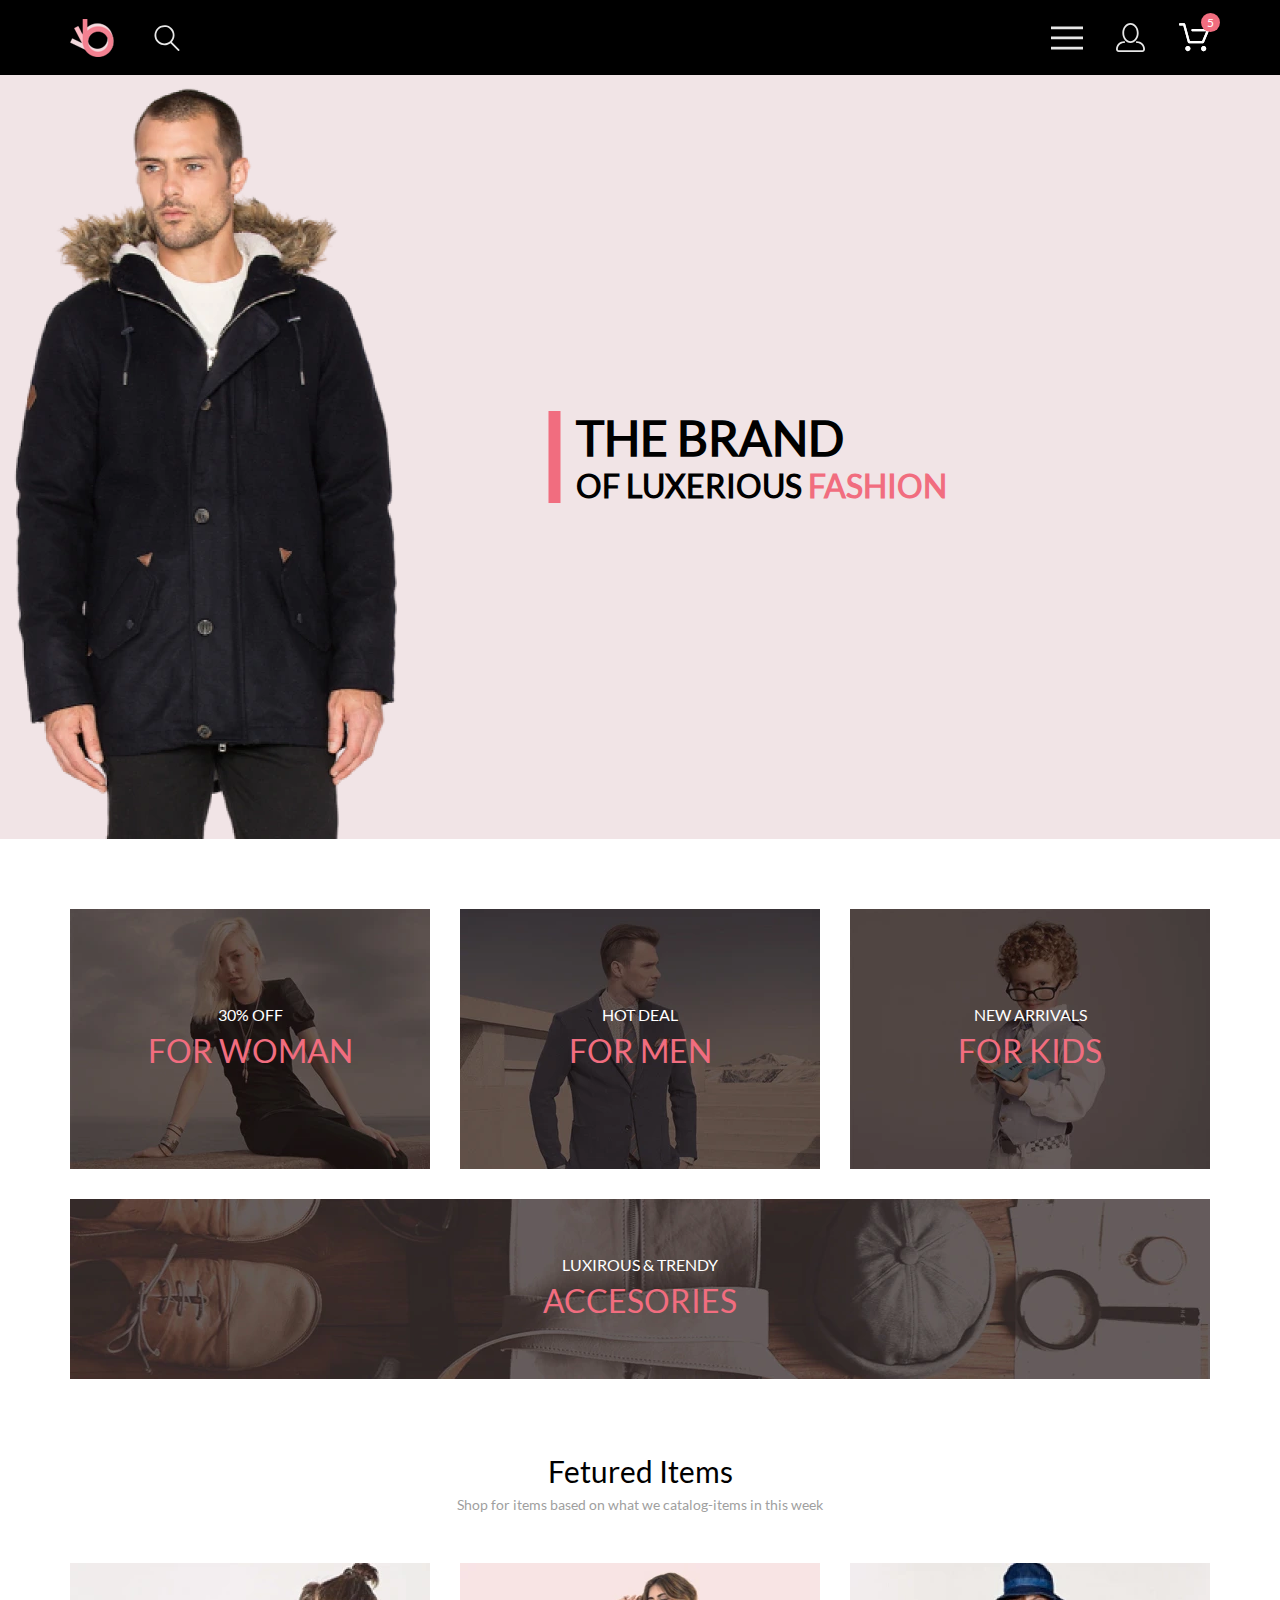
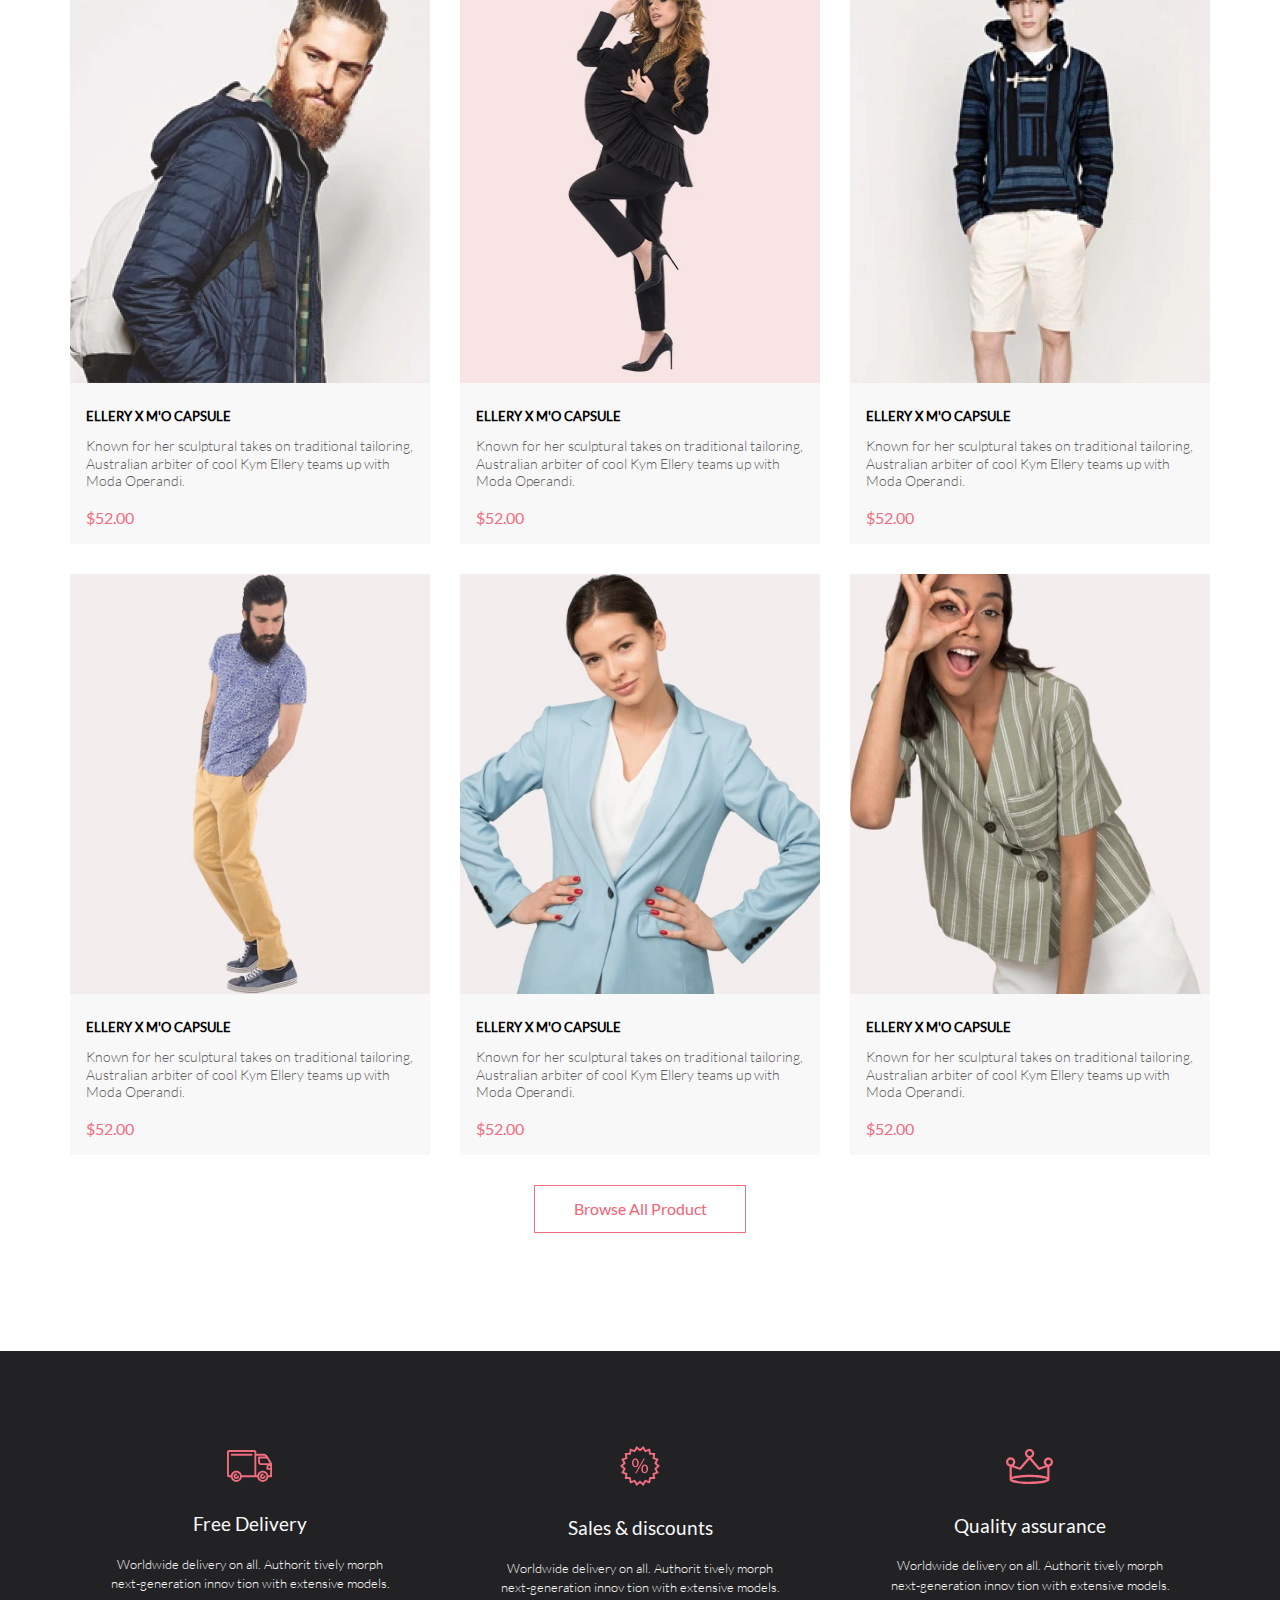
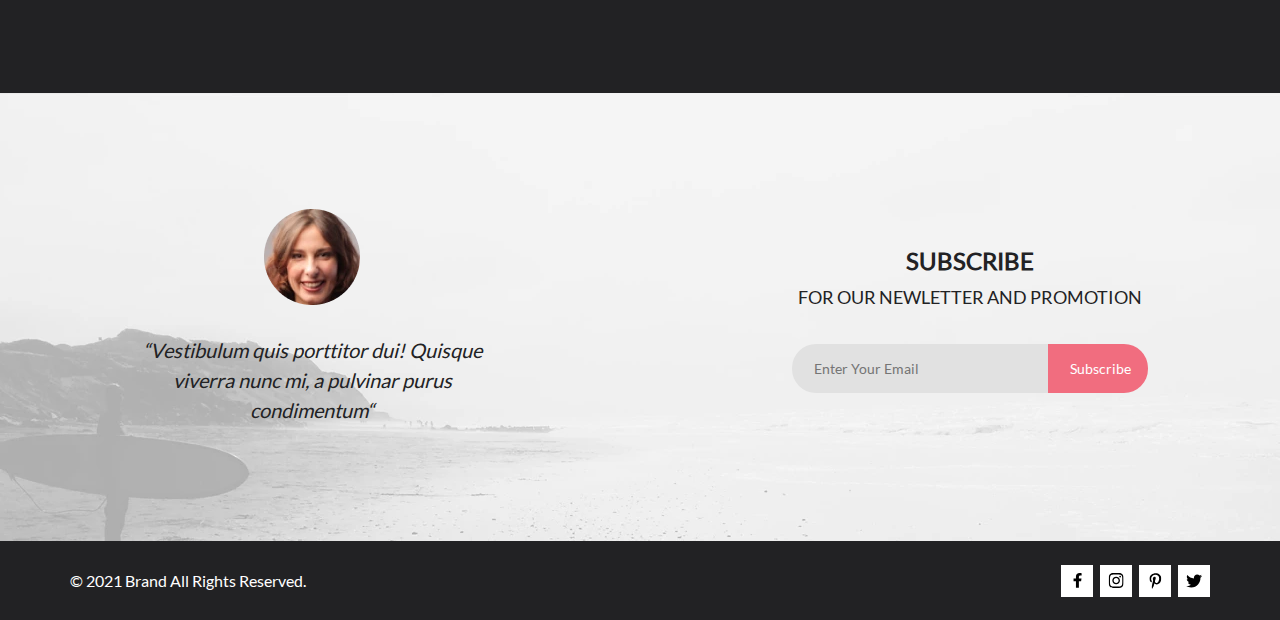
<file: index.html>
<!DOCTYPE html>
<html lang="en">

<head>
  <meta charset="UTF-8">
  <meta name="viewport" content="width=device-width, initial-scale=1.0">
  <title>Document</title>
  <link rel="stylesheet" href="./styles/styles.css">
</head>

<body>
  <header class="header">
    <div class="header__inner container container--header">
      <ul class="header__menu-list header__menu-list--gap40">
        <li class='header__menu-item'>
          <a href="/">
            <img src="./images/icons/logo.svg" alt="" />
          </a>
        </li>
        <li class='header__menu-item'>
          <img width="26" height="26" src="./images/icons/Search.svg" alt="" />
        </li>
      </ul>
      <ul class="header__menu-list">
        <li class="header__menu-item header__menu-item--modal">
          <img width="32" height="32" class="list__image" src="./images/icons/Menu.svg" alt="" />
        </li>
        <li class="header__menu-item">
          <a href="catalog.html">
            <img width="29" height="29" class="list__image" src="./images/icons/Profile.svg" alt="" />
          </a>
        </li>
        <li class="header__menu-item header__menu-item--cart" data-counter="5">
          <a href="cart.html">
            <img width="32" height="29" class="list__image" src="./images/icons/cart.svg" alt="" />
          </a>
        </li>
      </ul>
      <div class="modal">
        <span class="modal__title">MENU</span>
        <div class="modal__close"></div>
        <ul class='modal__menu-list'>
          <li><a href="/" class='modal__menu-item modal__menu-item--title'>MAN</a></li>
          <li><a href="/" class='modal__menu-item'>Accessories</a></li>
          <li><a href="/" class='modal__menu-item'>Bags</a></li>
          <li><a href="/" class='modal__menu-item'>Denim</a></li>
          <li><a href="/" class='modal__menu-item'>T-Shirts</a></li>
        </ul>
        <ul class='modal__menu-list'>
          <li><a href="/" class='modal__menu-item modal__menu-item--title'>WOMAN</a></li>
          <li><a href="/" class='modal__menu-item'>Accessories</a></li>
          <li><a href="/" class='modal__menu-item'>Jackets & Coats</a></li>
          <li><a href="/" class='modal__menu-item'>Polos</a></li>
          <li><a href="/" class='modal__menu-item'>T-Shirts</a></li>
          <li><a href="/" class='modal__menu-item'>Shirts</a></li>
        </ul>
        <ul class='modal__menu-list'>
          <li><a href="/" class='modal__menu-item modal__menu-item--title'>KIDS</a></li>
          <li><a href="/" class='modal__menu-item'>Accessories</a></li>
          <li><a href="/" class='modal__menu-item'>Jackets & Coats</a></li>
          <li><a href="/" class='modal__menu-item'>Polos</a></li>
          <li><a href="/" class='modal__menu-item'>T-Shirts</a></li>
          <li><a href="/" class='modal__menu-item'>Shirts</a></li>
          <li><a href="/" class='modal__menu-item'>Bags</a></li>
        </ul>
      </div>
    </div>
  </header>
  <main>
    <div class="about-us">
      <div class="about-us__wrapper container">
        <img class="about-us__image" src="./images/about-us-desktop.webp" alt="" />
        <div class="about-us__title">
          <h1>
            <span class="text text--big">THE BRAND</span>
            <p class="text text--lg text--bold">OF LUXERIOUS <span class="text--pink">FASHION</span></p>
          </h1>
        </div>
      </div>
    </div>

    <section class="offers">
      <div class="offers__body container">
        <ul class="offers__cards">
          <div class="offers__cards-wrapper">
            <li class="offers__item offers__item--1">
              <h2 class="offers__title">30% OFF</h2>
              <p class="offers__description text text--pink">FOR WOMAN</p>
            </li>
            <li class="offers__item offers__item--2">
              <h2 class="offers__title">HOT DEAL</h2>
              <p class="offers__description text text--pink">FOR MEN</p>
            </li>
            <li class="offers__item offers__item--3">
              <h2 class="offers__title">NEW ARRIVALS</h2>
              <p class="offers__description text text--pink">FOR KIDS</p>
            </li>
          </div>
          <li class="offers__item offers__item--4 offers__item--full">
            <h2 class="offers__title">LUXIROUS & TRENDY</h2>
            <p class="offers__description text text--pink">ACCESORIES</p>
          </li>
        </ul>
      </div>
    </section>
    <section class="catalog-items">
      <div class="catalog-items__body container">
        <h2 class="catalog-items__title">Fetured Items</h2>
        <p class="catalog-items__description">
          Shop for items based on what we catalog-items in this week
        </p>
        <div class="catalog-items__cards">
          <article class="catalog-items__card">
            <div class="card__image-wrapper">
              <img class="card__image" src="./images/catalog-items-1.webp" alt="" />
              <button class="card__add">Add to Cart</button>
            </div>
            <div class="card__content">
              <h3 class="card__title">ELLERY X M'O CAPSULE</h3>
              <p class="card__description">
                Known for her sculptural takes on traditional tailoring,
                Australian arbiter of cool Kym Ellery teams up with Moda
                Operandi.
              </p>
              <p class="card__price text--pink">$52.00</p>
            </div>
          </article>
          <article class="catalog-items__card">
            <div class="card__image-wrapper">
              <img class="card__image" src="./images/catalog-items-2.webp" alt="" />
              <button class="card__add">Add to Cart</button>
            </div>
            <div class="card__content">
              <h3 class="card__title">ELLERY X M'O CAPSULE</h3>
              <p class="card__description">
                Known for her sculptural takes on traditional tailoring,
                Australian arbiter of cool Kym Ellery teams up with Moda
                Operandi.
              </p>
              <p class="card__price text--pink">$52.00</p>
            </div>
          </article>
          <article class="catalog-items__card">
            <div class="card__image-wrapper">
              <img class="card__image" src="./images/catalog-items-3.webp" alt="" />
              <button class="card__add">Add to Cart</button>
            </div>
            <div class="card__content">
              <h3 class="card__title">ELLERY X M'O CAPSULE</h3>
              <p class="card__description">
                Known for her sculptural takes on traditional tailoring,
                Australian arbiter of cool Kym Ellery teams up with Moda
                Operandi.
              </p>
              <p class="card__price text--pink">$52.00</p>
            </div>
          </article>
          <article class="catalog-items__card">
            <div class="card__image-wrapper">
              <img class="card__image" src="./images/catalog-items-4.webp" alt="" />
              <button class="card__add">Add to Cart</button>
            </div>
            <div class="card__content">
              <h3 class="card__title">ELLERY X M'O CAPSULE</h3>
              <p class="card__description">
                Known for her sculptural takes on traditional tailoring,
                Australian arbiter of cool Kym Ellery teams up with Moda
                Operandi.
              </p>
              <p class="card__price text--pink">$52.00</p>
            </div>
          </article>
          <article class="catalog-items__card">
            <div class="card__image-wrapper">
              <img class="card__image" src="./images/catalog-items-5.webp" alt="" />
              <button class="card__add">Add to Cart</button>
            </div>
            <div class="card__content">
              <h3 class="card__title">ELLERY X M'O CAPSULE</h3>
              <p class="card__description">
                Known for her sculptural takes on traditional tailoring,
                Australian arbiter of cool Kym Ellery teams up with Moda
                Operandi.
              </p>
              <p class="card__price text--pink">$52.00</p>
            </div>
          </article>
          <article class="catalog-items__card">
            <div class="card__image-wrapper">
              <img class="card__image" src="./images/catalog-items-6.webp" alt="" />
              <button class="card__add">Add to Cart</button>
            </div>
            <div class="card__content">
              <h3 class="card__title">ELLERY X M'O CAPSULE</h3>
              <p class="card__description">
                Known for her sculptural takes on traditional tailoring,
                Australian arbiter of cool Kym Ellery teams up with Moda
                Operandi.
              </p>
              <p class="card__price text--pink">$52.00</p>
            </div>
          </article>
          <!--  -->
          <button class="catalog-items__button">
            Browse All Product
          </button>
        </div>
    </section>
    <section class='advantages'>
      <div class="advantages__body container">
        <ul class="advantages__list">
          <li class="advantages__item">
            <img class="advantages__image" src="./images/icons/advantages-bus.svg" alt="" />
            <h2 class="advantages__title">Free Delivery</h2>
            <p class="advantages__description">
              Worldwide delivery on all. Authorit tively morph<br>next-generation
              innov tion with extensive models.
            </p>
          </li>
          <li class="advantages__item">
            <img class="advantages__image" src="./images/icons/advantages-sale.svg" alt="" />
            <h2 class="advantages__title">Sales & discounts</h2>
            <p class="advantages__description">
              Worldwide delivery on all. Authorit tively morph<br>next-generation
              innov tion with extensive models.
            </p>
          </li>
          <li class="advantages__item">
            <img class="advantages__image" src="./images/icons/advantages-crown.svg" alt="" />
            <h2 class="advantages__title">Quality assurance</h2>
            <p class="advantages__description">
              Worldwide delivery on all. Authorit tively morph<br>next-generation
              innov tion with extensive models.
            </p>
          </li>
        </ul>
      </div>
    </section>
    <section class="feedback">
      <div class="feedback__body container">
        <div class="feedback__review">
          <img width="96" height="96" class="feedback__image" src="./images/feedback-desk.webp" alt="" />
          <p class="feedback__message">
            “Vestibulum quis porttitor dui! Quisque<br>viverra nunc mi, a pulvinar purus<br>condimentum“
          </p>
        </div>
        <div class="feedback__form">
          <h2 class="feedback__title">SUBSCRIBE</h2>
          <p class="feedback__description">FOR OUR NEWLETTER AND PROMOTION</p>
          <form class="feedback__form form">
            <input class="form__input" type="email" id="email" name="email" placeholder="Enter Your Email" required
                   autocomplete='email' />
            <button class="form__button">Subscribe</button>
          </form>
        </div>
      </div>
    </section>
  </main>
  <footer class="footer">
    <div class="footer__body container">
      <p class="footer__copyright">© 2021 Brand All Rights Reserved.</p>
      <nav>
        <ul class="footer__list">
          <li class="footer__link">
            <svg width="11" height="16" viewBox="0 0 11 16" fill="none" xmlns="http://www.w3.org/2000/svg">
              <path d="M9.08836 8.28L9.50686 5.61602H6.89022V3.88729C6.89022 3.15847 7.25574 2.44806 8.42765 2.44806H9.61722V0.179975C9.61722 0.179975 8.53772 0 7.50561 0C5.35073 0 3.9422 1.27593 3.9422 3.5857V5.61602H1.54688V8.28H3.9422V14.72H6.89022V8.28H9.08836Z"
                    fill="black" />
            </svg>
          </li>
          <li class="footer__link">
            <svg width="16" height="17" viewBox="0 0 16 17" fill="none" xmlns="http://www.w3.org/2000/svg">
              <g clip-path="url(#clip0_128_234)">
                <path d="M8.13897 4.68159C6.02383 4.68159 4.31774 6.38491 4.31774 8.49663C4.31774 10.6083 6.02383 12.3117 8.13897 12.3117C10.2541 12.3117 11.9602 10.6083 11.9602 8.49663C11.9602 6.38491 10.2541 4.68159 8.13897 4.68159ZM8.13897 10.9769C6.77211 10.9769 5.65467 9.8646 5.65467 8.49663C5.65467 7.12866 6.76878 6.01636 8.13897 6.01636C9.50915 6.01636 10.6233 7.12866 10.6233 8.49663C10.6233 9.8646 9.50583 10.9769 8.13897 10.9769ZM13.0078 4.52554C13.0078 5.02026 12.6087 5.41538 12.1165 5.41538C11.621 5.41538 11.2252 5.01694 11.2252 4.52554C11.2252 4.03413 11.6243 3.63569 12.1165 3.63569C12.6087 3.63569 13.0078 4.03413 13.0078 4.52554ZM15.5386 5.42866C15.4821 4.23667 15.2094 3.18081 14.3347 2.31089C13.4634 1.44097 12.4058 1.1687 11.2119 1.10894C9.9814 1.03921 6.29321 1.03921 5.0627 1.10894C3.8721 1.16538 2.81453 1.43765 1.93987 2.30757C1.06522 3.17749 0.795836 4.23335 0.735973 5.42534C0.666134 6.65386 0.666134 10.3361 0.735973 11.5646C0.79251 12.7566 1.06522 13.8124 1.93987 14.6824C2.81453 15.5523 3.86878 15.8246 5.0627 15.8843C6.29321 15.9541 9.9814 15.9541 11.2119 15.8843C12.4058 15.8279 13.4634 15.5556 14.3347 14.6824C15.2061 13.8124 15.4788 12.7566 15.5386 11.5646C15.6085 10.3361 15.6085 6.65718 15.5386 5.42866ZM13.949 12.8828C13.6895 13.5335 13.1874 14.0349 12.5322 14.2972C11.5511 14.6857 9.22314 14.596 8.13897 14.596C7.05479 14.596 4.72348 14.6824 3.74573 14.2972C3.09389 14.0382 2.59171 13.5369 2.32898 12.8828C1.93987 11.9033 2.02967 9.57905 2.02967 8.49663C2.02967 7.41421 1.9432 5.08667 2.32898 4.1105C2.58838 3.45972 3.09056 2.95835 3.74573 2.69604C4.7268 2.30757 7.05479 2.39722 8.13897 2.39722C9.22314 2.39722 11.5545 2.31089 12.5322 2.69604C13.184 2.95503 13.6862 3.4564 13.949 4.1105C14.3381 5.08999 14.2483 7.41421 14.2483 8.49663C14.2483 9.57905 14.3381 11.9066 13.949 12.8828Z"
                      fill="black" />
              </g>
              <defs>
                <clipPath id="clip0_128_234">
                  <rect width="14.8991" height="17" fill="white" transform="translate(0.685547)" />
                </clipPath>
              </defs>
            </svg>
          </li>
          <li class="footer__link">
            <svg width="13" height="16" viewBox="0 0 13 16" fill="none" xmlns="http://www.w3.org/2000/svg">
              <g clip-path="url(#clip0_128_242)">
                <path d="M6.74032 0.203125C3.55564 0.203125 0.408203 2.34063 0.408203 5.8C0.408203 8 1.63738 9.25 2.38233 9.25C2.68963 9.25 2.86655 8.3875 2.86655 8.14375C2.86655 7.85313 2.13091 7.23438 2.13091 6.025C2.13091 3.5125 4.03055 1.73125 6.4889 1.73125C8.60271 1.73125 10.1671 2.94062 10.1671 5.1625C10.1671 6.82187 9.50597 9.93437 7.36422 9.93437C6.59133 9.93437 5.93018 9.37187 5.93018 8.56563C5.93018 7.38438 6.74963 6.24062 6.74963 5.02187C6.74963 2.95312 3.835 3.32812 3.835 5.82812C3.835 6.35313 3.90018 6.93437 4.13298 7.4125C3.70463 9.26875 2.82931 12.0344 2.82931 13.9469C2.82931 14.5375 2.91311 15.1188 2.96899 15.7094C3.07452 15.8281 3.02175 15.8156 3.18316 15.7563C4.74757 13.6 4.69169 13.1781 5.3994 10.3562C5.78119 11.0875 6.76826 11.4812 7.55046 11.4812C10.8469 11.4812 12.3275 8.24688 12.3275 5.33125C12.3275 2.22813 9.66427 0.203125 6.74032 0.203125Z"
                      fill="black" />
              </g>
              <defs>
                <clipPath id="clip0_128_242">
                  <rect width="11.9193" height="16" fill="white" transform="translate(0.408203)" />
                </clipPath>
              </defs>
            </svg>
          </li>
          <li class="footer__link">
            <svg width="17" height="16" viewBox="0 0 17 16" fill="none" xmlns="http://www.w3.org/2000/svg">
              <g clip-path="url(#clip0_128_238)">
                <path d="M14.417 4.74052C14.427 4.88264 14.427 5.0248 14.427 5.16692C14.427 9.50192 11.1498 14.4969 5.15986 14.4969C3.31448 14.4969 1.60022 13.9588 0.158203 13.0248C0.420396 13.0552 0.67247 13.0654 0.944752 13.0654C2.46741 13.0654 3.8691 12.5476 4.98843 11.6644C3.5565 11.6339 2.3565 10.6898 1.94305 9.39027C2.14475 9.4207 2.34642 9.44102 2.5582 9.44102C2.85063 9.44102 3.14308 9.40039 3.41533 9.32936C1.92291 9.02477 0.803551 7.70498 0.803551 6.11108V6.07048C1.23715 6.31414 1.74139 6.46642 2.2758 6.4867C1.39849 5.89786 0.823727 4.8928 0.823727 3.75573C0.823727 3.14661 0.985041 2.58823 1.26741 2.10092C2.87077 4.09077 5.28086 5.39023 7.98334 5.53239C7.93293 5.28873 7.90266 5.03495 7.90266 4.78114C7.90266 2.97402 9.35477 1.50195 11.1598 1.50195C12.0976 1.50195 12.9446 1.89789 13.5396 2.53748C14.2757 2.39536 14.9816 2.12123 15.6068 1.74561C15.3648 2.50705 14.8505 3.14664 14.1749 3.5527C14.8304 3.48167 15.4657 3.29889 16.0505 3.04511C15.6069 3.69483 15.0522 4.27348 14.417 4.74052Z"
                      fill="black" />
              </g>
              <defs>
                <clipPath id="clip0_128_238">
                  <rect width="15.8924" height="16" fill="white" transform="translate(0.158203)" />
                </clipPath>
              </defs>
            </svg>
          </li>
        </ul>
      </nav>
    </div>
  </footer>
  <script src="index.js"></script>
</body>

</html>
</file>
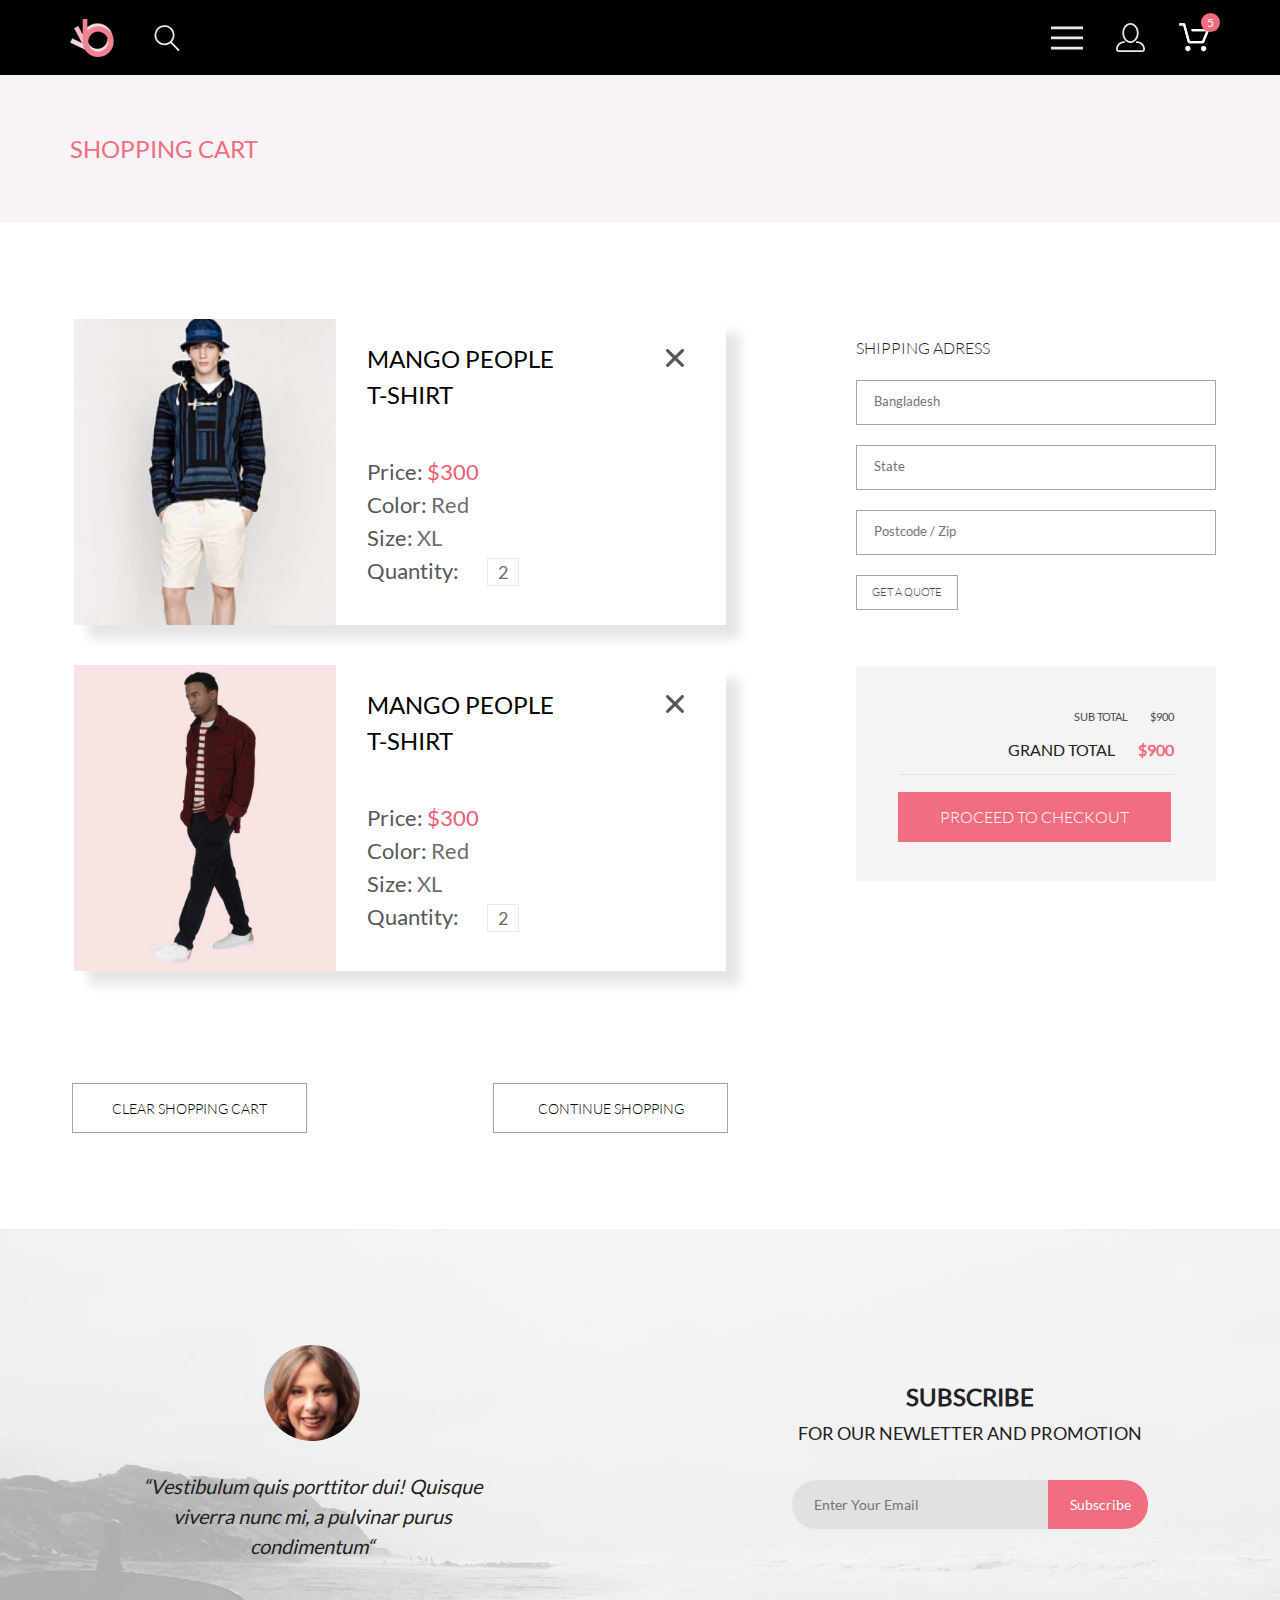
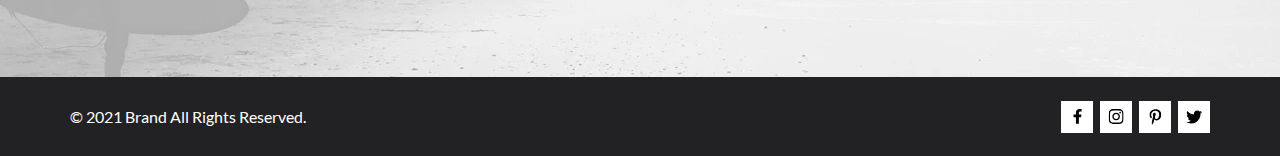
<file: cart_web.html>
<!DOCTYPE html>
<html lang="en">

<head>
	<meta charset="UTF-8">
	<meta name="viewport" content="width=device-width, initial-scale=1.0">
	<title>Document</title>
	<link rel="stylesheet" href="./styles/styles.css">
</head>

<body>
	<header class="header">
		<div class="header__inner container container--header">
			<ul class="header__menu-list header__menu-list--gap40">
				<li class='header__menu-item'>
					<a href="/">
						<img src="./images/icons/logo.svg" alt="" />
					</a>
				</li>
				<li class='header__menu-item'>
					<img width="26" height="26" src="./images/icons/Search.svg" alt="" />
				</li>
			</ul>
			<ul class="header__menu-list">
				<li class="header__menu-item header__menu-item--modal">
					<img width="32" height="32" class="list__image" src="./images/icons/Menu.svg" alt="" />
				</li>
				<li class="header__menu-item">
					<a href="catalog.html">
						<img width="29" height="29" class="list__image" src="./images/icons/Profile.svg" alt="" />
					</a>
				</li>
				<li class="header__menu-item header__menu-item--cart" data-counter="5">
					<a href="cart.html">
						<img width="32" height="29" class="list__image" src="./images/icons/cart.svg" alt="" />
					</a>
				</li>
			</ul>
			<div class="modal">
				<span class="modal__title">MENU</span>
				<div class="modal__close"></div>
				<ul class='modal__menu-list'>
					<li><a href="/" class='modal__menu-item modal__menu-item--title'>MAN</a></li>
					<li><a href="/" class='modal__menu-item'>Accessories</a></li>
					<li><a href="/" class='modal__menu-item'>Bags</a></li>
					<li><a href="/" class='modal__menu-item'>Denim</a></li>
					<li><a href="/" class='modal__menu-item'>T-Shirts</a></li>
				</ul>
				<ul class='modal__menu-list'>
					<li><a href="/" class='modal__menu-item modal__menu-item--title'>WOMAN</a></li>
					<li><a href="/" class='modal__menu-item'>Accessories</a></li>
					<li><a href="/" class='modal__menu-item'>Jackets & Coats</a></li>
					<li><a href="/" class='modal__menu-item'>Polos</a></li>
					<li><a href="/" class='modal__menu-item'>T-Shirts</a></li>
					<li><a href="/" class='modal__menu-item'>Shirts</a></li>
				</ul>
				<ul class='modal__menu-list'>
					<li><a href="/" class='modal__menu-item modal__menu-item--title'>KIDS</a></li>
					<li><a href="/" class='modal__menu-item'>Accessories</a></li>
					<li><a href="/" class='modal__menu-item'>Jackets & Coats</a></li>
					<li><a href="/" class='modal__menu-item'>Polos</a></li>
					<li><a href="/" class='modal__menu-item'>T-Shirts</a></li>
					<li><a href="/" class='modal__menu-item'>Shirts</a></li>
					<li><a href="/" class='modal__menu-item'>Bags</a></li>
				</ul>
			</div>
		</div>
	</header>

	<main>
		<section class="catalog">
			<div class="catalog-header container">
				<div class="catalog-header__wrapper">
					<p class='catalog-header__left-item'>SHOPPING CART</p>
					</p>
				</div>
			</div>
		</section>
		<section class='cart'>
			<div class="cart__body container">
				<div class="cart__wrapper">
					<div class="cart__list-shop">
						<div class="cart-items__wrapper">
							<article class="cart-items">
								<div class="cart-items__image-wrapper">
									<img class="cart-items__image" src="./images/catalog-items-3.webp" alt="" />
								</div>
								<div class="cart__content">
									<h3 class="cart-items__title">MANGO PEOPLE <br>T-SHIRT</h3>
									<div class="cart-items__info">
										<p class='cart-items__price'>Price: <span>$300</span></p>
										<p class='cart-items__color'>Color: <span>Red</span></p>
										<p class='cart-items__size'>Size: <span>XL</span></p>
										<p class='cart-items__quantity'>Quantity: <span>2</span></p>
									</div>
								</div>
								<svg width="18" height="18" viewBox="0 0 18 18" fill="none" xmlns="http://www.w3.org/2000/svg">
									<path d="M11.2453 9L17.5302 2.71516C17.8285 2.41741 17.9962 2.01336 17.9966 1.59191C17.997 1.17045 17.8299 0.76611 17.5322 0.467833C17.2344 0.169555 16.8304 0.00177586 16.4089 0.00140366C15.9875 0.00103146 15.5831 0.168097 15.2848 0.465848L9 6.75069L2.71516 0.465848C2.41688 0.167571 2.01233 0 1.5905 0C1.16868 0 0.764125 0.167571 0.465848 0.465848C0.167571 0.764125 0 1.16868 0 1.5905C0 2.01233 0.167571 2.41688 0.465848 2.71516L6.75069 9L0.465848 15.2848C0.167571 15.5831 0 15.9877 0 16.4095C0 16.8313 0.167571 17.2359 0.465848 17.5342C0.764125 17.8324 1.16868 18 1.5905 18C2.01233 18 2.41688 17.8324 2.71516 17.5342L9 11.2493L15.2848 17.5342C15.5831 17.8324 15.9877 18 16.4095 18C16.8313 18 17.2359 17.8324 17.5342 17.5342C17.8324 17.2359 18 16.8313 18 16.4095C18 15.9877 17.8324 15.5831 17.5342 15.2848L11.2453 9Z"
												fill="#575757" />
								</svg>
							</article>
							<article class="cart-items">
								<div class="cart-items__image-wrapper">
									<img class="cart-items__image" src="./images/catalog-2.jpg" alt="" />
								</div>
								<div class="cart__content">
									<h3 class="cart-items__title">MANGO PEOPLE <br>T-SHIRT</h3>
									<div class="cart-items__info">
										<p class='cart-items__price'>Price: <span>$300</span></p>
										<p class='cart-items__color'>Color: <span>Red</span></p>
										<p class='cart-items__size'>Size: <span>XL</span></p>
										<p class='cart-items__quantity'>Quantity: <span>2</span></p>
									</div>
								</div>
								<svg width="18" height="18" viewBox="0 0 18 18" fill="none" xmlns="http://www.w3.org/2000/svg">
									<path d="M11.2453 9L17.5302 2.71516C17.8285 2.41741 17.9962 2.01336 17.9966 1.59191C17.997 1.17045 17.8299 0.76611 17.5322 0.467833C17.2344 0.169555 16.8304 0.00177586 16.4089 0.00140366C15.9875 0.00103146 15.5831 0.168097 15.2848 0.465848L9 6.75069L2.71516 0.465848C2.41688 0.167571 2.01233 0 1.5905 0C1.16868 0 0.764125 0.167571 0.465848 0.465848C0.167571 0.764125 0 1.16868 0 1.5905C0 2.01233 0.167571 2.41688 0.465848 2.71516L6.75069 9L0.465848 15.2848C0.167571 15.5831 0 15.9877 0 16.4095C0 16.8313 0.167571 17.2359 0.465848 17.5342C0.764125 17.8324 1.16868 18 1.5905 18C2.01233 18 2.41688 17.8324 2.71516 17.5342L9 11.2493L15.2848 17.5342C15.5831 17.8324 15.9877 18 16.4095 18C16.8313 18 17.2359 17.8324 17.5342 17.5342C17.8324 17.2359 18 16.8313 18 16.4095C18 15.9877 17.8324 15.5831 17.5342 15.2848L11.2453 9Z"
												fill="#575757" />
								</svg>
							</article>
							<div class="cart__contclear">
								<button>CLEAR SHOPPING CART</button>
								<button>CONTINUE SHOPPING</button>
							</div>
						</div>
					</div>
					<div class="cart__buy">
						<div class="cart__buy-info">
							<p class='cart__buy-title'>SHIPPING ADRESS</p>
							<form>
								<input type="text" id="id1" name="id1" placeholder="Bangladesh" required>
								<input type="text" id="id2" name="id2" placeholder="State" required>
								<input type="text" id="id3" name="id3" placeholder="Postcode / Zip" required>
								<button class='cart__buy-get'>GET A QUOTE</button>
							</form>
						</div>
						<div class="cart__buy-check">
							<div class="cart__buy-check-wrapper">
								<span class='cart__buy-check-1'>SUB TOTAL <span>$900</span></span>
								<span class='cart__buy-check-2'>GRAND TOTAL <span>$900</span></span>
								<svg width="275" height="1" viewBox="0 0 275 1" fill="none" xmlns="http://www.w3.org/2000/svg">
									<path d="M275 0H0V1H275V0Z" fill="#E2E2E2" />
								</svg>
							</div>
							<button class='cart__buy-submit'>PROCEED TO CHECKOUT</button>
						</div>
					</div>
				</div>
			</div>
		</section>

		<section class="feedback">
			<div class="feedback__body container">
				<div class="feedback__review">
					<img width="96" height="96" class="feedback__image" src="./images/feedback-desk.webp" alt="" />
					<p class="feedback__message">
						“Vestibulum quis porttitor dui! Quisque<br>viverra nunc mi, a pulvinar purus<br>condimentum“
					</p>
				</div>
				<div class="feedback__form">
					<h2 class="feedback__title">SUBSCRIBE</h2>
					<p class="feedback__description">FOR OUR NEWLETTER AND PROMOTION</p>
					<form class="feedback__form form">
						<input class="form__input" type="email" id="email" name="email" placeholder="Enter Your Email" required
									 autocomplete='email' />
						<button class="form__button">Subscribe</button>
					</form>
				</div>
			</div>
		</section>
	</main>
	<footer class="footer">
		<div class="footer__body container">
			<p class="footer__copyright">© 2021 Brand All Rights Reserved.</p>
			<nav>
				<ul class="footer__list">
					<li class="footer__link">
						<svg width="11" height="16" viewBox="0 0 11 16" fill="none" xmlns="http://www.w3.org/2000/svg">
							<path d="M9.08836 8.28L9.50686 5.61602H6.89022V3.88729C6.89022 3.15847 7.25574 2.44806 8.42765 2.44806H9.61722V0.179975C9.61722 0.179975 8.53772 0 7.50561 0C5.35073 0 3.9422 1.27593 3.9422 3.5857V5.61602H1.54688V8.28H3.9422V14.72H6.89022V8.28H9.08836Z"
										fill="black" />
						</svg>
					</li>
					<li class="footer__link">
						<svg width="16" height="17" viewBox="0 0 16 17" fill="none" xmlns="http://www.w3.org/2000/svg">
							<g clip-path="url(#clip0_128_234)">
								<path d="M8.13897 4.68159C6.02383 4.68159 4.31774 6.38491 4.31774 8.49663C4.31774 10.6083 6.02383 12.3117 8.13897 12.3117C10.2541 12.3117 11.9602 10.6083 11.9602 8.49663C11.9602 6.38491 10.2541 4.68159 8.13897 4.68159ZM8.13897 10.9769C6.77211 10.9769 5.65467 9.8646 5.65467 8.49663C5.65467 7.12866 6.76878 6.01636 8.13897 6.01636C9.50915 6.01636 10.6233 7.12866 10.6233 8.49663C10.6233 9.8646 9.50583 10.9769 8.13897 10.9769ZM13.0078 4.52554C13.0078 5.02026 12.6087 5.41538 12.1165 5.41538C11.621 5.41538 11.2252 5.01694 11.2252 4.52554C11.2252 4.03413 11.6243 3.63569 12.1165 3.63569C12.6087 3.63569 13.0078 4.03413 13.0078 4.52554ZM15.5386 5.42866C15.4821 4.23667 15.2094 3.18081 14.3347 2.31089C13.4634 1.44097 12.4058 1.1687 11.2119 1.10894C9.9814 1.03921 6.29321 1.03921 5.0627 1.10894C3.8721 1.16538 2.81453 1.43765 1.93987 2.30757C1.06522 3.17749 0.795836 4.23335 0.735973 5.42534C0.666134 6.65386 0.666134 10.3361 0.735973 11.5646C0.79251 12.7566 1.06522 13.8124 1.93987 14.6824C2.81453 15.5523 3.86878 15.8246 5.0627 15.8843C6.29321 15.9541 9.9814 15.9541 11.2119 15.8843C12.4058 15.8279 13.4634 15.5556 14.3347 14.6824C15.2061 13.8124 15.4788 12.7566 15.5386 11.5646C15.6085 10.3361 15.6085 6.65718 15.5386 5.42866ZM13.949 12.8828C13.6895 13.5335 13.1874 14.0349 12.5322 14.2972C11.5511 14.6857 9.22314 14.596 8.13897 14.596C7.05479 14.596 4.72348 14.6824 3.74573 14.2972C3.09389 14.0382 2.59171 13.5369 2.32898 12.8828C1.93987 11.9033 2.02967 9.57905 2.02967 8.49663C2.02967 7.41421 1.9432 5.08667 2.32898 4.1105C2.58838 3.45972 3.09056 2.95835 3.74573 2.69604C4.7268 2.30757 7.05479 2.39722 8.13897 2.39722C9.22314 2.39722 11.5545 2.31089 12.5322 2.69604C13.184 2.95503 13.6862 3.4564 13.949 4.1105C14.3381 5.08999 14.2483 7.41421 14.2483 8.49663C14.2483 9.57905 14.3381 11.9066 13.949 12.8828Z"
											fill="black" />
							</g>
							<defs>
								<clipPath id="clip0_128_234">
									<rect width="14.8991" height="17" fill="white" transform="translate(0.685547)" />
								</clipPath>
							</defs>
						</svg>
					</li>
					<li class="footer__link">
						<svg width="13" height="16" viewBox="0 0 13 16" fill="none" xmlns="http://www.w3.org/2000/svg">
							<g clip-path="url(#clip0_128_242)">
								<path d="M6.74032 0.203125C3.55564 0.203125 0.408203 2.34063 0.408203 5.8C0.408203 8 1.63738 9.25 2.38233 9.25C2.68963 9.25 2.86655 8.3875 2.86655 8.14375C2.86655 7.85313 2.13091 7.23438 2.13091 6.025C2.13091 3.5125 4.03055 1.73125 6.4889 1.73125C8.60271 1.73125 10.1671 2.94062 10.1671 5.1625C10.1671 6.82187 9.50597 9.93437 7.36422 9.93437C6.59133 9.93437 5.93018 9.37187 5.93018 8.56563C5.93018 7.38438 6.74963 6.24062 6.74963 5.02187C6.74963 2.95312 3.835 3.32812 3.835 5.82812C3.835 6.35313 3.90018 6.93437 4.13298 7.4125C3.70463 9.26875 2.82931 12.0344 2.82931 13.9469C2.82931 14.5375 2.91311 15.1188 2.96899 15.7094C3.07452 15.8281 3.02175 15.8156 3.18316 15.7563C4.74757 13.6 4.69169 13.1781 5.3994 10.3562C5.78119 11.0875 6.76826 11.4812 7.55046 11.4812C10.8469 11.4812 12.3275 8.24688 12.3275 5.33125C12.3275 2.22813 9.66427 0.203125 6.74032 0.203125Z"
											fill="black" />
							</g>
							<defs>
								<clipPath id="clip0_128_242">
									<rect width="11.9193" height="16" fill="white" transform="translate(0.408203)" />
								</clipPath>
							</defs>
						</svg>
					</li>
					<li class="footer__link">
						<svg width="17" height="16" viewBox="0 0 17 16" fill="none" xmlns="http://www.w3.org/2000/svg">
							<g clip-path="url(#clip0_128_238)">
								<path d="M14.417 4.74052C14.427 4.88264 14.427 5.0248 14.427 5.16692C14.427 9.50192 11.1498 14.4969 5.15986 14.4969C3.31448 14.4969 1.60022 13.9588 0.158203 13.0248C0.420396 13.0552 0.67247 13.0654 0.944752 13.0654C2.46741 13.0654 3.8691 12.5476 4.98843 11.6644C3.5565 11.6339 2.3565 10.6898 1.94305 9.39027C2.14475 9.4207 2.34642 9.44102 2.5582 9.44102C2.85063 9.44102 3.14308 9.40039 3.41533 9.32936C1.92291 9.02477 0.803551 7.70498 0.803551 6.11108V6.07048C1.23715 6.31414 1.74139 6.46642 2.2758 6.4867C1.39849 5.89786 0.823727 4.8928 0.823727 3.75573C0.823727 3.14661 0.985041 2.58823 1.26741 2.10092C2.87077 4.09077 5.28086 5.39023 7.98334 5.53239C7.93293 5.28873 7.90266 5.03495 7.90266 4.78114C7.90266 2.97402 9.35477 1.50195 11.1598 1.50195C12.0976 1.50195 12.9446 1.89789 13.5396 2.53748C14.2757 2.39536 14.9816 2.12123 15.6068 1.74561C15.3648 2.50705 14.8505 3.14664 14.1749 3.5527C14.8304 3.48167 15.4657 3.29889 16.0505 3.04511C15.6069 3.69483 15.0522 4.27348 14.417 4.74052Z"
											fill="black" />
							</g>
							<defs>
								<clipPath id="clip0_128_238">
									<rect width="15.8924" height="16" fill="white" transform="translate(0.158203)" />
								</clipPath>
							</defs>
						</svg>
					</li>
				</ul>
			</nav>
		</div>
	</footer>

	<script src="index.js"></script>
</body>

</html>
</file>
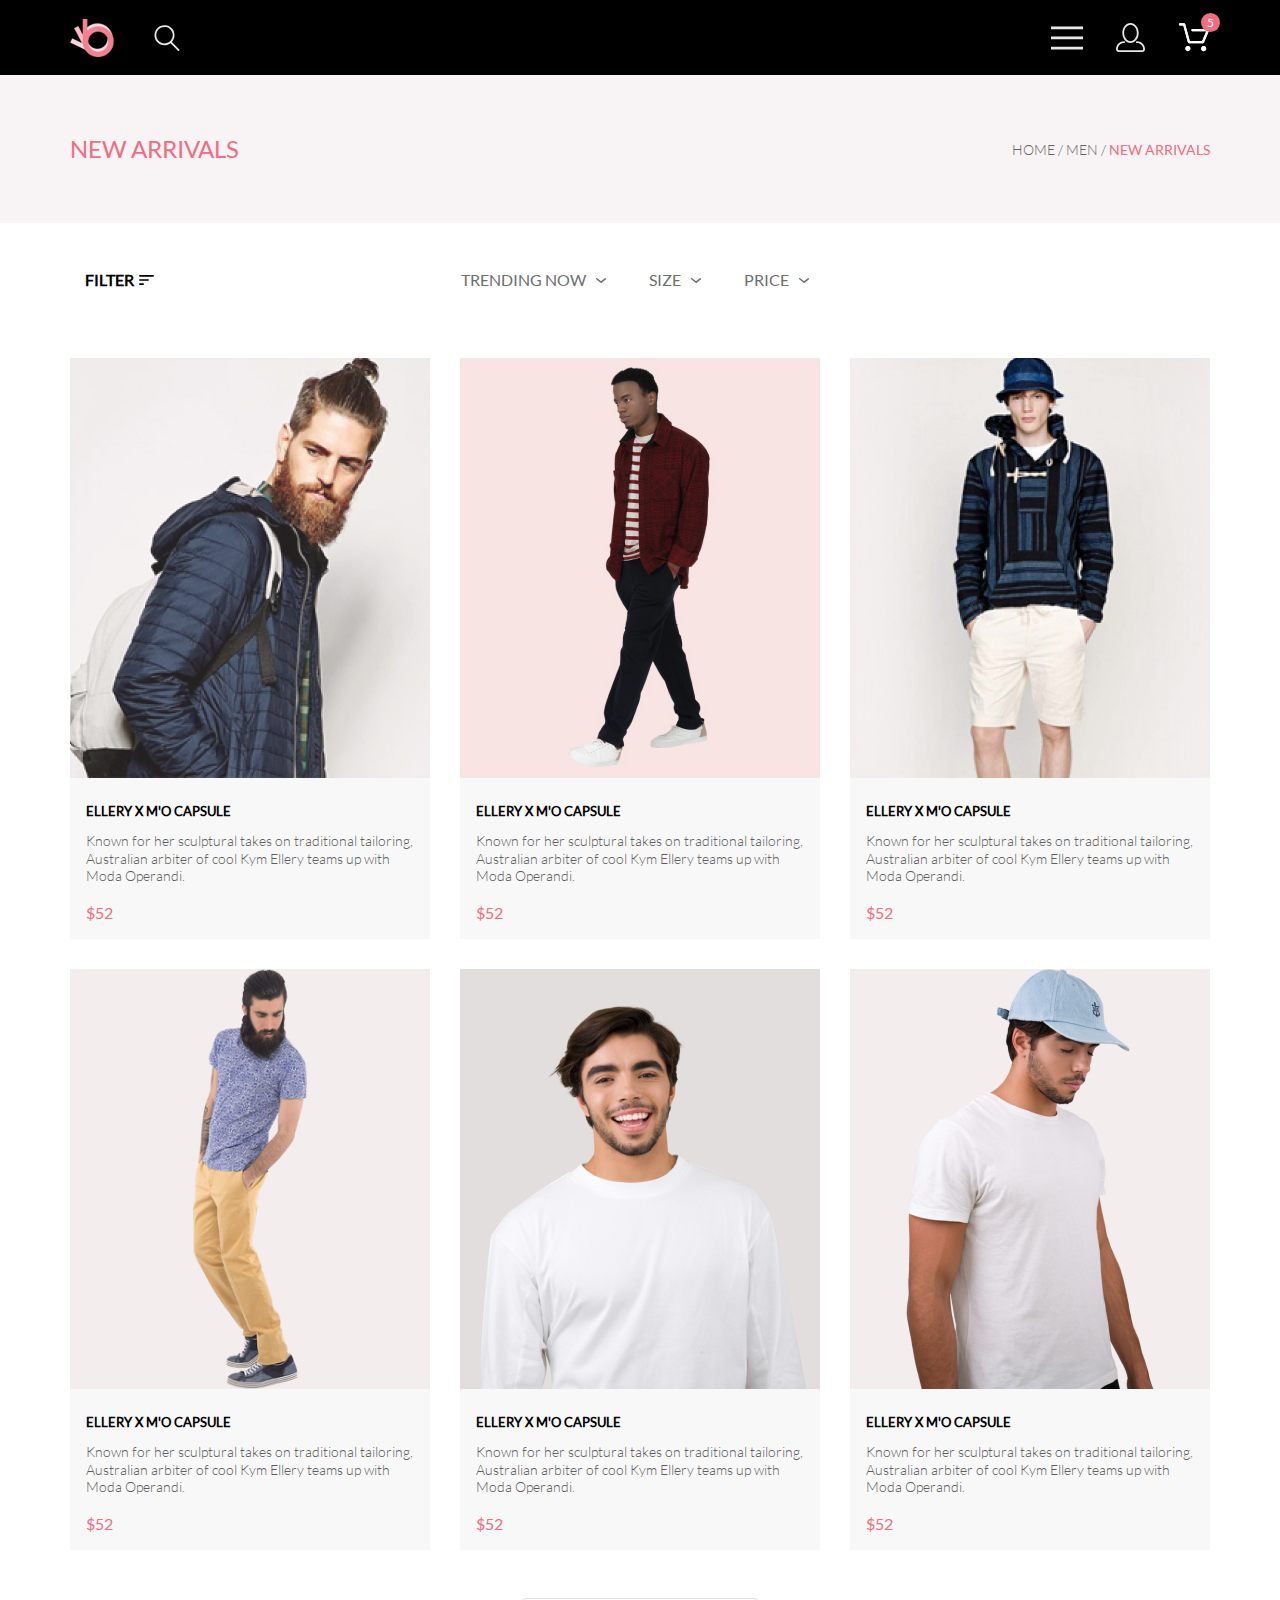
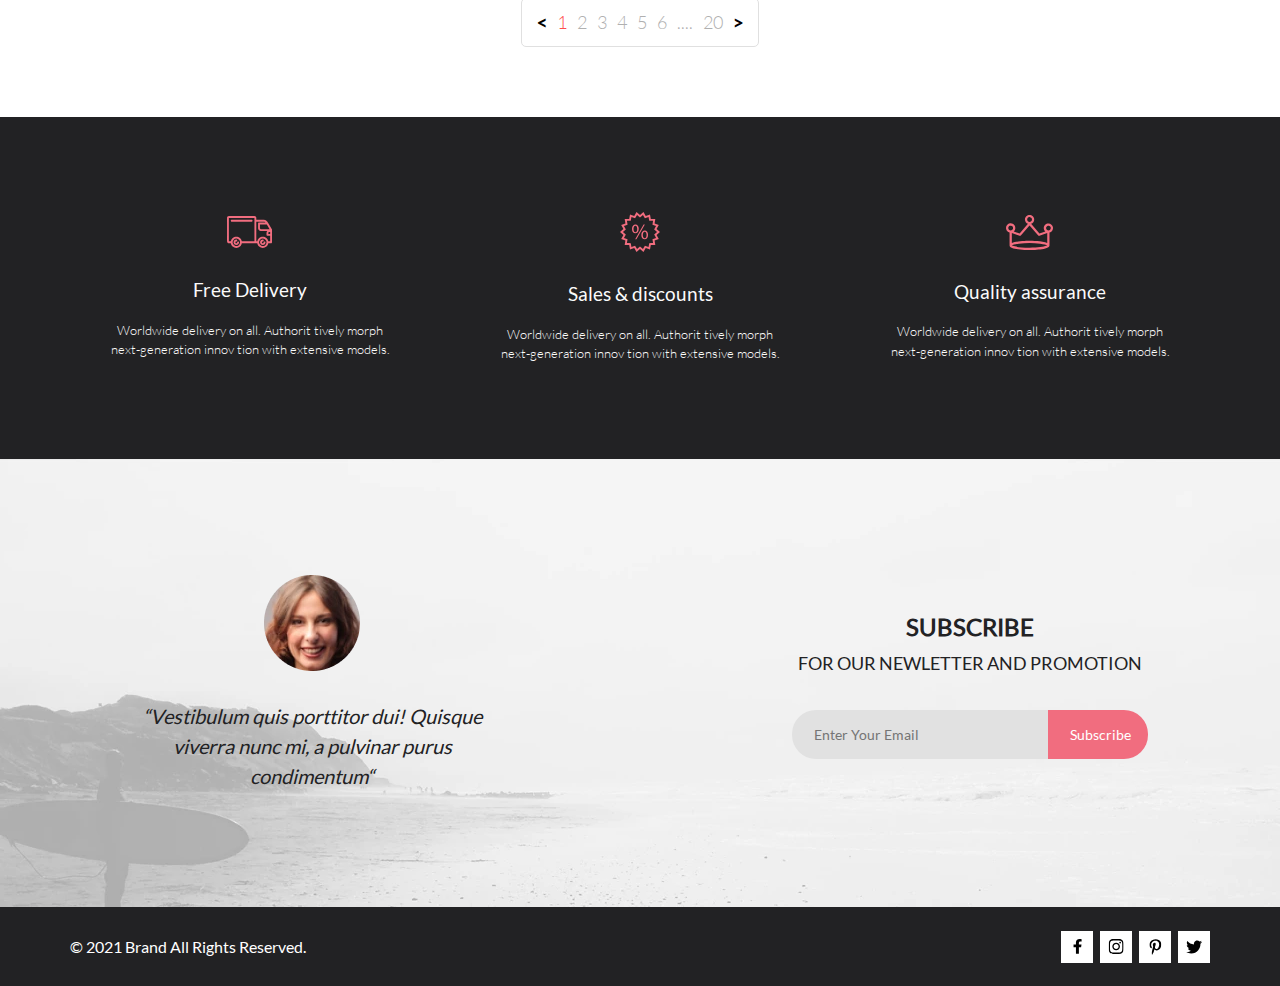
<file: catalog_web.html>
<!DOCTYPE html>
<html lang="en">

<head>
	<meta charset="UTF-8">
	<meta name="viewport" content="width=device-width, initial-scale=1.0">
	<title>Document</title>
	<link rel="stylesheet" href="./styles/styles.css">
</head>

<body>
	<header class="header">
		<div class="header__inner container container--header">
			<ul class="header__menu-list header__menu-list--gap40">
				<li class='header__menu-item'>
					<a href="/">
						<img src="./images/icons/logo.svg" alt="" />
					</a>
				</li>
				<li class='header__menu-item'>
					<img width="26" height="26" src="./images/icons/Search.svg" alt="" />
				</li>
			</ul>
			<ul class="header__menu-list">
				<li class="header__menu-item header__menu-item--modal">
					<img width="32" height="32" class="list__image" src="./images/icons/Menu.svg" alt="" />
				</li>
				<li class="header__menu-item">
					<a href="catalog.html">
						<img width="29" height="29" class="list__image" src="./images/icons/Profile.svg" alt="" />
					</a>
				</li>
				<li class="header__menu-item header__menu-item--cart" data-counter="5">
					<a href="cart.html">
						<img width="32" height="29" class="list__image" src="./images/icons/cart.svg" alt="" />
					</a>
				</li>
			</ul>
			<div class="modal">
				<span class="modal__title">MENU</span>
				<div class="modal__close"></div>
				<ul class='modal__menu-list'>
					<li><a href="/" class='modal__menu-item modal__menu-item--title'>MAN</a></li>
					<li><a href="/" class='modal__menu-item'>Accessories</a></li>
					<li><a href="/" class='modal__menu-item'>Bags</a></li>
					<li><a href="/" class='modal__menu-item'>Denim</a></li>
					<li><a href="/" class='modal__menu-item'>T-Shirts</a></li>
				</ul>
				<ul class='modal__menu-list'>
					<li><a href="/" class='modal__menu-item modal__menu-item--title'>WOMAN</a></li>
					<li><a href="/" class='modal__menu-item'>Accessories</a></li>
					<li><a href="/" class='modal__menu-item'>Jackets & Coats</a></li>
					<li><a href="/" class='modal__menu-item'>Polos</a></li>
					<li><a href="/" class='modal__menu-item'>T-Shirts</a></li>
					<li><a href="/" class='modal__menu-item'>Shirts</a></li>
				</ul>
				<ul class='modal__menu-list'>
					<li><a href="/" class='modal__menu-item modal__menu-item--title'>KIDS</a></li>
					<li><a href="/" class='modal__menu-item'>Accessories</a></li>
					<li><a href="/" class='modal__menu-item'>Jackets & Coats</a></li>
					<li><a href="/" class='modal__menu-item'>Polos</a></li>
					<li><a href="/" class='modal__menu-item'>T-Shirts</a></li>
					<li><a href="/" class='modal__menu-item'>Shirts</a></li>
					<li><a href="/" class='modal__menu-item'>Bags</a></li>
				</ul>
			</div>
		</div>
	</header>

	<main>
		<section class="catalog">
			<div class="catalog-header container">
				<div class="catalog-header__wrapper">
					<p class='catalog-header__left-item'>NEW ARRIVALS</p>
					<p class='catalog-header__right-item'><a href="#">HOME</a> / <a href="#">MEN</a>
						/ <span>NEW ARRIVALS</span>
					</p>
				</div>
			</div>
		</section>
		<section class="catalog-items">
			<div class="catalog-items__body container">
				<div class="menu">
					<div class="menu__filter">
						<div class="menu__left-item">
							<span>FILTER</span>
							<img src="./images/icons/filter.svg" alt="" class="menu__filter-icon" width='15' height='10'>
						</div>
					</div>
					<div class="menu__center">
						<div class="menu__item">
							<span>TRENDING NOW</span>
						</div>
						<div class="menu__item">
							<span>SIZE</span>
							<div class="menu__dropdown">
								<label><input type="checkbox" value="XS"> XS</label>
								<label><input type="checkbox" value="S"> S</label>
								<label><input type="checkbox" value="M"> M</label>
								<label><input type="checkbox" value="L"> L</label>
							</div>
						</div>
						<div class="menu__item">
							<span>PRICE</span>
						</div>
					</div>
					<div class="menu__item menu__item--spec"></div>
				</div>
				<div class="catalog-items__cards goods-list">
					<article class="catalog-items__card card">
						<div class="card__image-wrapper">
							<img class="card__image" src="./images/catalog-1.jpg" alt="" />
							<button class="card__add">Add to Cart</button>
						</div>
						<div class="card__content">
							<h3 class="card__title">ELLERY X M'O CAPSULE</h3>
							<p class="card__description">
								Known for her sculptural takes on traditional tailoring,
								Australian arbiter of cool Kym Ellery teams up with Moda
								Operandi.
							</p>
							<p class="card__price text--pink">$52.00</p>
						</div>
					</article>
				</div>
				<div class="catalog-items__button-page">
					<span class="arrow">&lt;</span>
					<span class="page active">1</span>
					<span class="page">2</span>
					<span class="page">3</span>
					<span class="page">4</span>
					<span class="page">5</span>
					<span class="page">6</span>
					<span class="dots">....</span>
					<span class="page">20</span>
					<span class="arrow">&gt;</span>
				</div>
			</div>
		</section>
		<section class='advantages'>
			<div class="advantages__body container">
				<ul class="advantages__list">
					<li class="advantages__item">
						<img class="advantages__image" src="./images/icons/advantages-bus.svg" alt="" />
						<h2 class="advantages__title">Free Delivery</h2>
						<p class="advantages__description">
							Worldwide delivery on all. Authorit tively morph<br>next-generation
							innov tion with extensive models.
						</p>
					</li>
					<li class="advantages__item">
						<img class="advantages__image" src="./images/icons/advantages-sale.svg" alt="" />
						<h2 class="advantages__title">Sales & discounts</h2>
						<p class="advantages__description">
							Worldwide delivery on all. Authorit tively morph<br>next-generation
							innov tion with extensive models.
						</p>
					</li>
					<li class="advantages__item">
						<img class="advantages__image" src="./images/icons/advantages-crown.svg" alt="" />
						<h2 class="advantages__title">Quality assurance</h2>
						<p class="advantages__description">
							Worldwide delivery on all. Authorit tively morph<br>next-generation
							innov tion with extensive models.
						</p>
					</li>
				</ul>
			</div>
		</section>
		<section class="feedback">
			<div class="feedback__body container">
				<div class="feedback__review">
					<img width="96" height="96" class="feedback__image" src="./images/feedback-desk.webp" alt="" />
					<p class="feedback__message">
						“Vestibulum quis porttitor dui! Quisque<br>viverra nunc mi, a pulvinar purus<br>condimentum“
					</p>
				</div>
				<div class="feedback__form">
					<h2 class="feedback__title">SUBSCRIBE</h2>
					<p class="feedback__description">FOR OUR NEWLETTER AND PROMOTION</p>
					<form class="feedback__form form">
						<input class="form__input" type="email" id="email" name="email" placeholder="Enter Your Email" required
									 autocomplete='email' />
						<button class="form__button">Subscribe</button>
					</form>
				</div>
			</div>
		</section>
	</main>
	<footer class="footer">
		<div class="footer__body container">
			<p class="footer__copyright">© 2021 Brand All Rights Reserved.</p>
			<nav>
				<ul class="footer__list">
					<li class="footer__link">
						<svg width="11" height="16" viewBox="0 0 11 16" fill="none" xmlns="http://www.w3.org/2000/svg">
							<path d="M9.08836 8.28L9.50686 5.61602H6.89022V3.88729C6.89022 3.15847 7.25574 2.44806 8.42765 2.44806H9.61722V0.179975C9.61722 0.179975 8.53772 0 7.50561 0C5.35073 0 3.9422 1.27593 3.9422 3.5857V5.61602H1.54688V8.28H3.9422V14.72H6.89022V8.28H9.08836Z"
										fill="black" />
						</svg>
					</li>
					<li class="footer__link">
						<svg width="16" height="17" viewBox="0 0 16 17" fill="none" xmlns="http://www.w3.org/2000/svg">
							<g clip-path="url(#clip0_128_234)">
								<path d="M8.13897 4.68159C6.02383 4.68159 4.31774 6.38491 4.31774 8.49663C4.31774 10.6083 6.02383 12.3117 8.13897 12.3117C10.2541 12.3117 11.9602 10.6083 11.9602 8.49663C11.9602 6.38491 10.2541 4.68159 8.13897 4.68159ZM8.13897 10.9769C6.77211 10.9769 5.65467 9.8646 5.65467 8.49663C5.65467 7.12866 6.76878 6.01636 8.13897 6.01636C9.50915 6.01636 10.6233 7.12866 10.6233 8.49663C10.6233 9.8646 9.50583 10.9769 8.13897 10.9769ZM13.0078 4.52554C13.0078 5.02026 12.6087 5.41538 12.1165 5.41538C11.621 5.41538 11.2252 5.01694 11.2252 4.52554C11.2252 4.03413 11.6243 3.63569 12.1165 3.63569C12.6087 3.63569 13.0078 4.03413 13.0078 4.52554ZM15.5386 5.42866C15.4821 4.23667 15.2094 3.18081 14.3347 2.31089C13.4634 1.44097 12.4058 1.1687 11.2119 1.10894C9.9814 1.03921 6.29321 1.03921 5.0627 1.10894C3.8721 1.16538 2.81453 1.43765 1.93987 2.30757C1.06522 3.17749 0.795836 4.23335 0.735973 5.42534C0.666134 6.65386 0.666134 10.3361 0.735973 11.5646C0.79251 12.7566 1.06522 13.8124 1.93987 14.6824C2.81453 15.5523 3.86878 15.8246 5.0627 15.8843C6.29321 15.9541 9.9814 15.9541 11.2119 15.8843C12.4058 15.8279 13.4634 15.5556 14.3347 14.6824C15.2061 13.8124 15.4788 12.7566 15.5386 11.5646C15.6085 10.3361 15.6085 6.65718 15.5386 5.42866ZM13.949 12.8828C13.6895 13.5335 13.1874 14.0349 12.5322 14.2972C11.5511 14.6857 9.22314 14.596 8.13897 14.596C7.05479 14.596 4.72348 14.6824 3.74573 14.2972C3.09389 14.0382 2.59171 13.5369 2.32898 12.8828C1.93987 11.9033 2.02967 9.57905 2.02967 8.49663C2.02967 7.41421 1.9432 5.08667 2.32898 4.1105C2.58838 3.45972 3.09056 2.95835 3.74573 2.69604C4.7268 2.30757 7.05479 2.39722 8.13897 2.39722C9.22314 2.39722 11.5545 2.31089 12.5322 2.69604C13.184 2.95503 13.6862 3.4564 13.949 4.1105C14.3381 5.08999 14.2483 7.41421 14.2483 8.49663C14.2483 9.57905 14.3381 11.9066 13.949 12.8828Z"
											fill="black" />
							</g>
							<defs>
								<clipPath id="clip0_128_234">
									<rect width="14.8991" height="17" fill="white" transform="translate(0.685547)" />
								</clipPath>
							</defs>
						</svg>
					</li>
					<li class="footer__link">
						<svg width="13" height="16" viewBox="0 0 13 16" fill="none" xmlns="http://www.w3.org/2000/svg">
							<g clip-path="url(#clip0_128_242)">
								<path d="M6.74032 0.203125C3.55564 0.203125 0.408203 2.34063 0.408203 5.8C0.408203 8 1.63738 9.25 2.38233 9.25C2.68963 9.25 2.86655 8.3875 2.86655 8.14375C2.86655 7.85313 2.13091 7.23438 2.13091 6.025C2.13091 3.5125 4.03055 1.73125 6.4889 1.73125C8.60271 1.73125 10.1671 2.94062 10.1671 5.1625C10.1671 6.82187 9.50597 9.93437 7.36422 9.93437C6.59133 9.93437 5.93018 9.37187 5.93018 8.56563C5.93018 7.38438 6.74963 6.24062 6.74963 5.02187C6.74963 2.95312 3.835 3.32812 3.835 5.82812C3.835 6.35313 3.90018 6.93437 4.13298 7.4125C3.70463 9.26875 2.82931 12.0344 2.82931 13.9469C2.82931 14.5375 2.91311 15.1188 2.96899 15.7094C3.07452 15.8281 3.02175 15.8156 3.18316 15.7563C4.74757 13.6 4.69169 13.1781 5.3994 10.3562C5.78119 11.0875 6.76826 11.4812 7.55046 11.4812C10.8469 11.4812 12.3275 8.24688 12.3275 5.33125C12.3275 2.22813 9.66427 0.203125 6.74032 0.203125Z"
											fill="black" />
							</g>
							<defs>
								<clipPath id="clip0_128_242">
									<rect width="11.9193" height="16" fill="white" transform="translate(0.408203)" />
								</clipPath>
							</defs>
						</svg>
					</li>
					<li class="footer__link">
						<svg width="17" height="16" viewBox="0 0 17 16" fill="none" xmlns="http://www.w3.org/2000/svg">
							<g clip-path="url(#clip0_128_238)">
								<path d="M14.417 4.74052C14.427 4.88264 14.427 5.0248 14.427 5.16692C14.427 9.50192 11.1498 14.4969 5.15986 14.4969C3.31448 14.4969 1.60022 13.9588 0.158203 13.0248C0.420396 13.0552 0.67247 13.0654 0.944752 13.0654C2.46741 13.0654 3.8691 12.5476 4.98843 11.6644C3.5565 11.6339 2.3565 10.6898 1.94305 9.39027C2.14475 9.4207 2.34642 9.44102 2.5582 9.44102C2.85063 9.44102 3.14308 9.40039 3.41533 9.32936C1.92291 9.02477 0.803551 7.70498 0.803551 6.11108V6.07048C1.23715 6.31414 1.74139 6.46642 2.2758 6.4867C1.39849 5.89786 0.823727 4.8928 0.823727 3.75573C0.823727 3.14661 0.985041 2.58823 1.26741 2.10092C2.87077 4.09077 5.28086 5.39023 7.98334 5.53239C7.93293 5.28873 7.90266 5.03495 7.90266 4.78114C7.90266 2.97402 9.35477 1.50195 11.1598 1.50195C12.0976 1.50195 12.9446 1.89789 13.5396 2.53748C14.2757 2.39536 14.9816 2.12123 15.6068 1.74561C15.3648 2.50705 14.8505 3.14664 14.1749 3.5527C14.8304 3.48167 15.4657 3.29889 16.0505 3.04511C15.6069 3.69483 15.0522 4.27348 14.417 4.74052Z"
											fill="black" />
							</g>
							<defs>
								<clipPath id="clip0_128_238">
									<rect width="15.8924" height="16" fill="white" transform="translate(0.158203)" />
								</clipPath>
							</defs>
						</svg>
					</li>
				</ul>
			</nav>
		</div>
	</footer>
	<script src="index.js"></script>
</body>

</html>
</file>
<file: styles/styles.css>
@charset "UTF-8";
.header {
  position: relative;
  z-index: 2;
  background-color: #000000;
}
.header__inner {
  display: flex;
  justify-content: space-between;
  align-items: center;
  height: 75px;
}
.header__menu-list {
  position: relative;
  display: flex;
  justify-content: center;
  align-items: center;
  gap: 33px;
}
@media (width < 480px) {
  .header__menu-list > :nth-last-child(-n+2) {
    display: none;
  }
}
.header__menu-list--gap40 {
  gap: 40px;
}
.header__menu-item {
  position: relative;
}
.header__menu-item--modal {
  cursor: pointer;
}
.header__menu-item--cart::after {
  content: attr(data-counter);
  display: flex;
  justify-content: center;
  align-items: center;
  position: absolute;
  color: #ffffff;
  font-size: 12px;
  right: -10px;
  top: -10px;
  width: 19px;
  height: 19px;
  border-radius: 100%;
  background-color: #f16d7f;
}

.modal {
  display: none;
  position: absolute;
  background-color: #ffffff;
  width: 232px;
  height: 764px;
  top: 75px;
  right: 0;
  padding: 33px 37px;
  box-shadow: 0 0 10px 0 rgba(0, 0, 0, 0.2);
}
.modal__title {
  font-weight: 600;
}
.modal__menu-list {
  margin: 24px 0 12px 0;
}
.modal__menu-item {
  text-decoration: none;
  color: #6F6E6E;
  padding-left: 22px;
  transition-duration: 0.2s;
}
.modal__menu-item--title {
  padding-left: 0;
  color: #f16d7f;
  text-decoration: none;
}
.modal__menu-item:hover {
  color: #f16d7f;
}
.modal__close {
  position: absolute;
  content: "";
  background: no-repeat center url("./../images/icons/modal-close.svg");
  cursor: pointer;
  padding: 20px;
  width: 20px;
  height: 20px;
  top: 24px;
  right: 16px;
  transition-duration: 0.2s;
}
.modal__close:hover {
  transform: scale(1.3);
}
.modal--active {
  display: block;
}

.card__content {
  padding: 25px 16px 20px 16px;
  height: 161px;
  line-height: 1.25;
}
.card__image-wrapper {
  position: relative;
  cursor: pointer;
}
.card__image-wrapper:hover .card__image {
  transition-duration: 0.5s;
  filter: brightness(50%);
}
.card__image-wrapper:hover .card__add {
  opacity: 1;
}
.card__add {
  position: absolute;
  top: 50%;
  left: 50%;
  translate: -50% -50%;
  padding: 0;
  background-color: transparent;
  border: none;
  cursor: pointer;
  color: #ffffff;
  width: 140px;
  height: 44px;
  border: 1px solid #ffffff;
  padding-left: 30px;
  opacity: 0;
  transition-duration: 0.1s;
}
.card__add::before {
  content: "";
  position: absolute;
  left: 10px;
  display: block;
  background-image: url(.././images/icons/cart.svg);
  background-position: center center;
  background-repeat: no-repeat;
  width: 26px;
  height: 24px;
}
.card__title {
  font-size: 13px;
  margin-bottom: 13px;
}
.card__description {
  font-size: 14px;
  font-weight: 300;
  color: #5d5d5d;
  margin-bottom: 18px;
}
.card__price {
  font-size: 16px;
}

.catalog {
  height: 148px;
  background-color: #F8F3F4;
}
.catalog-header {
  width: 100%;
  height: 100%;
  display: flex;
  justify-content: center;
  align-items: center;
}
.catalog-header__wrapper {
  width: 100%;
  display: flex;
  justify-content: space-between;
  align-items: center;
}
@media (width <= 600px) {
  .catalog-header__wrapper {
    flex-direction: column;
    gap: 32px;
  }
}
.catalog-header__left-item {
  font-weight: 400;
  font-size: 24px;
  color: #f16d7f;
}
.catalog-header__right-item {
  font-weight: 300;
  font-size: 14px;
  color: #636363;
}
.catalog-header__right-item a {
  color: inherit;
  text-decoration: none;
}
.catalog-header__right-item span {
  font-weight: 400;
  color: #f16d7f;
}

.feedback {
  background-image: url("./../images/form-bg.webp");
  background-size: cover;
}
@media (width <= 1600px) {
  .feedback {
    background-image: url("./../images/form-bg-1600.webp");
  }
}
@media (width <= 1280px) {
  .feedback {
    background-position: -200px;
  }
}
@media (width <= 768px) {
  .feedback {
    background-position: -500px;
  }
}
.feedback__body {
  display: flex;
  justify-content: center;
  align-items: center;
  height: 448px;
  gap: 300px;
}
@media (width < 1280px) {
  .feedback__body {
    flex-direction: column;
    height: 614px;
    gap: 48px;
  }
}
.feedback__review {
  display: flex;
  justify-content: center;
  align-items: center;
  flex-direction: column;
  gap: 30px;
  width: 360px;
}
.feedback__message {
  font-style: italic;
  font-size: 20px;
  text-align: center;
  color: #222224;
}
@media (width <= 768px) {
  .feedback__message {
    font-size: 18px;
  }
}
.feedback__form {
  display: flex;
  justify-content: center;
  align-items: center;
  flex-direction: column;
}
.feedback__title {
  font-weight: 700;
  font-size: 24px;
  line-height: 1.67;
  text-align: center;
  color: #222224;
}
.feedback__description {
  font-size: 18px;
  line-height: 1.67;
  text-align: center;
  color: #222224;
  margin-bottom: 32px;
}
@media (width <= 768px) {
  .feedback__description {
    font-size: 14px;
  }
}

.form {
  position: relative;
  display: flex;
  justify-content: center;
  align-items: center;
  flex-direction: row;
  font-size: 14px;
}
.form__input {
  outline: none;
  border: none;
  width: 256px;
  height: 49px;
  border-top-left-radius: 24px;
  border-bottom-left-radius: 24px;
  background-color: #E1E1E1;
  padding: 7px 22px;
}
.form__input--error {
  box-shadow: inset 0 0 10px 0 rgba(255, 0, 0, 0.5);
}
@media (width <= 768px) {
  .form__input {
    width: 245px;
  }
}
.form__button {
  padding: 0;
  background-color: transparent;
  border: none;
  width: 100px;
  height: 49px;
  border-top-right-radius: 24px;
  border-bottom-right-radius: 24px;
  background-color: #F16D7F;
  padding: 7px 22px;
  color: #ffffff;
  font-weight: 400;
  text-align: center;
  cursor: pointer;
}
@media (width <= 768px) {
  .form__button {
    width: 90px;
    padding-left: 18px;
  }
}

.text {
  font-size: 32px;
}
.text--big {
  font-size: 48px;
  font-weight: 900;
}
@media (width <= 768px) {
  .text--big {
    font-size: 44px;
  }
}
.text--pink {
  color: #F16D7F;
}
.text--lg {
  font-size: 32px;
}
@media (width <= 768px) {
  .text--lg {
    font-size: 24px;
  }
}
.text--bold {
  font-weight: 700;
}

.footer {
  background-color: #222224;
}
.footer__body {
  height: 79px;
  display: flex;
  justify-content: space-between;
  align-items: center;
}
@media (width <= 480px) {
  .footer__body {
    flex-direction: column-reverse;
    justify-content: center;
    height: 143px;
  }
}
.footer__copyright {
  color: #ffffff;
}
.footer__list {
  display: flex;
  justify-content: center;
  align-items: center;
  gap: 7px;
}
@media (width <= 480px) {
  .footer__list {
    margin-top: 43px;
    margin-bottom: 40px;
  }
}
.footer__link {
  display: flex;
  justify-content: center;
  align-items: center;
  display: flex;
  justify-content: center;
  align-items: center;
  cursor: pointer;
  width: 32px;
  height: 32px;
  background-color: #ffffff;
  transition-duration: 0.3s;
}
.footer__link:hover {
  background-color: #F16D7F;
}
.footer__link:hover svg * {
  transition-duration: 0.3s;
  fill: #ffffff;
}

/**
  Нормализация блочной модели
 */
*,
*::before,
*::after {
  box-sizing: border-box;
}

/**
  Убираем внутренние отступы слева тегам списков,
  у которых есть атрибут class
 */
:where(ul, ol):where([class]) {
  padding-left: 0;
}

/**
  Убираем внешние отступы body и двум другим тегам,
  у которых есть атрибут class
 */
body,
:where(blockquote, figure):where([class]) {
  margin: 0;
}

/**
  Убираем внешние отступы вертикали нужным тегам,
  у которых есть атрибут class
 */
:where(h1,
h2,
h3,
h4,
h5,
h6,
p,
ul,
ol,
dl):where([class]) {
  margin-block: 0;
}

:where(dd[class]) {
  margin-left: 0;
}

:where(fieldset[class]) {
  margin-left: 0;
  padding: 0;
  border: none;
}

/**
  Убираем стандартный маркер маркированному списку,
  у которого есть атрибут class
 */
:where(ul[class]) {
  list-style: none;
}

/**
  Обнуляем вертикальные внешние отступы параграфа,
  объявляем локальную переменную для внешнего отступа вниз,
  чтобы избежать взаимодействие с более сложным селектором
 */
p {
  --paragraphMarginBottom: 24px;
  margin-block: 0;
}

/**
  Внешний отступ вниз для параграфа без атрибута class,
  который расположен не последним среди своих соседних элементов
 */
p:where(:not([class]):not(:last-child)) {
  margin-bottom: var(--paragraphMarginBottom);
}

/**
  Упрощаем работу с изображениями
 */
img {
  display: block;
  max-width: 100%;
}

/**
  Наследуем свойства шрифт для полей ввода
 */
input,
textarea,
select,
button {
  font: inherit;
}

html {
  /**
    Пригодится в большинстве ситуаций
    (когда, например, нужно будет "прижать" футер к низу сайта)
   */
  height: 100%;
  /**
    Плавный скролл
   */
  scroll-behavior: smooth;
}

body {
  /**
    Пригодится в большинстве ситуаций
    (когда, например, нужно будет "прижать" футер к низу сайта)
   */
  min-height: 100%;
  /**
    Унифицированный интерлиньяж
   */
  line-height: 1.5;
}

/**
  Приводим к единому цвету svg-элементы
 */
svg *[fill] {
  fill: currentColor;
}

svg *[stroke] {
  stroke: currentColor;
}

/**
  Чиним баг задержки смены цвета при взаимодействии с svg-элементами
 */
svg * {
  transition-property: fill, stroke;
}

/**
  Удаляем все анимации и переходы для людей,
  которые предпочитают их не использовать
 */
@media (prefers-reduced-motion: reduce) {
  * {
    animation-duration: 0.01ms !important;
    animation-iteration-count: 1 !important;
    transition-duration: 0.01ms !important;
    scroll-behavior: auto !important;
  }
}
.container {
  --container-width: 1140px;
  --container-padding-x: 38px;
  max-width: 1216px;
  margin-inline: auto;
  padding-inline: 38px;
}
@media (width < 480px) {
  .container--header {
    padding: 0 16px;
  }
}
@media (width < 1280px) {
  .container {
    padding-inline: 16px;
  }
}

body {
  font-family: "Lato", sans-serif;
  font-weight: 400;
  color: #000000;
}

h2 {
  font-size: 16px;
  font-weight: 500;
}

@font-face {
  font-family: "Lato";
  src: url("../fonts/Lato-Regular.woff2") format("woff2");
  font-weight: 400;
  font-style: normal;
  font-display: swap;
}
@font-face {
  font-family: "Lato";
  src: url("../fonts/Lato-Light.woff2") format("woff2");
  font-weight: 300;
  font-style: normal;
  font-display: swap;
}
.about-us {
  background-color: #f1e4e6;
  margin-bottom: 35px;
}
.about-us__wrapper {
  position: relative;
  height: 764px;
}
@media (width < 1280px) {
  .about-us__wrapper {
    height: 500px;
  }
}
@media (width <= 768px) {
  .about-us__wrapper {
    height: 368px;
  }
}
@media (width <= 620px) {
  .about-us__wrapper {
    height: 363px;
  }
}
.about-us__image {
  position: absolute;
  left: -20%;
}
@media (width < 1280px) {
  .about-us__image {
    width: 524px;
    height: 500px;
    left: -10%;
  }
}
@media (width <= 768px) {
  .about-us__image {
    width: 368px;
    height: 368px;
    left: 0%;
  }
}
@media (width <= 620px) {
  .about-us__image {
    display: none;
  }
}
.about-us__title {
  position: absolute;
  top: 50%;
  left: 50%;
  translate: -50% -50%;
  left: 60%;
  line-height: 1.2;
}
@media (width < 1280px) {
  .about-us__title {
    left: 70%;
  }
}
@media (width <= 768px) {
  .about-us__title {
    left: 75%;
  }
}
@media (width <= 620px) {
  .about-us__title {
    left: 55%;
  }
}
.about-us__title h1 {
  position: relative;
  margin: 0;
  min-width: 370px;
}
@media (width <= 768px) {
  .about-us__title h1 {
    min-width: 300px;
  }
}
@media (width <= 768px) {
  .about-us__title h1 {
    min-width: 280px;
  }
}
.about-us__title::after {
  content: "";
  position: absolute;
  top: 2px;
  left: -28px;
  width: 12px;
  height: 92px;
  background-color: #F16D7F;
}

.advantages {
  background-color: #222224;
}
.advantages__body {
  padding-block: 104px;
  margin-top: 35px;
}
.advantages__list {
  display: flex;
  justify-content: center;
  align-items: center;
  flex-wrap: wrap;
  gap: 30px;
}
@media (width < 1280px) {
  .advantages__list {
    gap: 60px;
  }
}
.advantages__image {
  margin-bottom: 28px;
}
.advantages__item {
  display: flex;
  justify-content: center;
  align-items: center;
  flex-direction: column;
  width: 360px;
  height: 134px;
}
.advantages__title {
  font-weight: 400;
  font-size: 19px;
  color: #fbfbfb;
  margin-bottom: 16px;
}
.advantages__description {
  font-weight: 300;
  font-size: 13px;
  color: #fbfbfb;
  text-align: center;
}

.catalog-items__body {
  display: flex;
  justify-content: center;
  align-items: center;
  flex-direction: column;
  padding: 35px;
}
@media (width < 1280px) {
  .catalog-items__body {
    padding: 16px;
  }
}
.catalog-items__title {
  font-size: 30px;
}
.catalog-items__description {
  font-size: 14px;
  color: #9F9F9F;
  margin-bottom: 48px;
}
.catalog-items__cards {
  display: flex;
  justify-content: center;
  align-items: center;
  flex-direction: row;
  flex-wrap: wrap;
  gap: 30px;
  margin-bottom: 48px;
}
@media (width < 1280px) {
  .catalog-items__cards {
    gap: 16px;
  }
}
.catalog-items__card {
  width: 360px;
  height: 581px;
  background-color: #F8F8F8;
}
.catalog-items__button {
  padding: 0;
  background-color: transparent;
  border: none;
  cursor: pointer;
  width: 212px;
  height: 48px;
  border: 1px solid #F16D7F;
  color: #F26376;
  font-size: 16px;
  transition-duration: 0.2s;
}
.catalog-items__button:hover {
  background-color: #F26376;
  color: #ffffff;
}
.catalog-items__button-catalog {
  color: #F26376;
  text-decoration: none;
}
.catalog-items__button-page {
  font-weight: 300;
  display: flex;
  align-items: center;
  justify-content: center;
  padding: 10px;
  border: 1px solid #e0e0e0;
  border-radius: 5px;
  background-color: #fff;
}
.catalog-items__button-page .arrow,
.catalog-items__button-page .page,
.catalog-items__button-page .dots {
  margin: 0 5px;
  font-size: 18px;
  color: #b0b0b0;
  cursor: pointer;
  -webkit-user-select: none;
     -moz-user-select: none;
          user-select: none;
}
.catalog-items__button-page .arrow.active,
.catalog-items__button-page .page.active,
.catalog-items__button-page .dots.active {
  color: #ff4d4d;
}
.catalog-items__button-page .arrow {
  font-weight: bold;
  color: #000;
}

.offers__body {
  padding-block: 35px;
}
.offers__cards {
  display: flex;
  justify-content: center;
  align-items: center;
  flex-direction: column;
  gap: 30px;
}
@media (width < 1280px) {
  .offers__cards {
    gap: 20px;
  }
}
.offers__cards-wrapper {
  display: flex;
  justify-content: center;
  align-items: center;
  flex-direction: row;
  gap: 30px;
}
@media (width < 1280px) {
  .offers__cards-wrapper {
    gap: 20px;
  }
}
@media (width < 768px) {
  .offers__cards-wrapper {
    flex-direction: column;
  }
}
.offers__item {
  display: flex;
  justify-content: center;
  align-items: center;
  flex-direction: column;
  width: 360px;
  height: 260px;
  color: #ffffff;
}
.offers__item--1 {
  background-image: url("../images/offers-1.webp");
  background-repeat: no-repeat;
}
.offers__item--2 {
  background-image: url("../images/offers-2.webp");
  background-repeat: no-repeat;
}
.offers__item--3 {
  background-image: url("../images/offers-3.webp");
  background-repeat: no-repeat;
}
@media (width < 1280px) {
  .offers__item--1, .offers__item--2, .offers__item--3 {
    width: 232px;
    height: 168px;
  }
}
@media (width < 768px) {
  .offers__item--1, .offers__item--2, .offers__item--3 {
    width: 343px;
    height: 247px;
  }
}
.offers__item--full {
  width: 100%;
  height: 180px;
  background-image: url("../images/offers-4.webp");
  background-repeat: no-repeat;
}
@media (width < 1280px) {
  .offers__item--full {
    width: 736px;
    height: 116px;
  }
}
@media (width < 768px) {
  .offers__item--full {
    width: 343px;
    height: 111px;
  }
}

.catalog {
  height: 148px;
  background-color: #F8F3F4;
}
.catalog-header {
  width: 100%;
  height: 100%;
  display: flex;
  justify-content: center;
  align-items: center;
}
.catalog-header__wrapper {
  width: 100%;
  display: flex;
  justify-content: space-between;
  align-items: center;
}
@media (width <= 600px) {
  .catalog-header__wrapper {
    flex-direction: column;
    gap: 32px;
  }
}
.catalog-header__left-item {
  font-weight: 400;
  font-size: 24px;
  color: #f16d7f;
}
.catalog-header__right-item {
  font-weight: 300;
  font-size: 14px;
  color: #636363;
}
.catalog-header__right-item a {
  color: inherit;
  text-decoration: none;
}
.catalog-header__right-item span {
  font-weight: 400;
  color: #f16d7f;
}

.menu {
  display: flex;
  justify-content: space-between;
  width: 100%;
  height: 100px;
  padding: 10px 18px;
  position: relative;
}
.menu__item--spec {
  width: 100px;
}
@media (width <= 768px) {
  .menu__item--spec {
    display: none;
  }
}
@media (width <= 768px) {
  .menu {
    height: 70px;
    padding: 10px 0;
  }
}
@media (width <= 600px) {
  .menu {
    gap: 10px;
    padding: 10px 0;
  }
}
.menu__center {
  color: #6F6E6E;
}
.menu__left-item {
  display: flex;
  justify-content: center;
  align-items: center;
  font-weight: 600;
}
.menu__left-item span {
  margin-right: 5px;
}
@media (width <= 600px) {
  .menu__left-item span {
    display: none;
  }
}
.menu__left-item--left {
  justify-content: start;
  color: #EF5B70;
  margin-bottom: 16px;
}
.menu__filter {
  position: relative;
  display: flex;
  align-items: start;
}
@media (width <= 600px) {
  .menu__filter-icon {
    width: 37px;
    height: 25px;
  }
}
.menu__filter:hover .menu__filter-dropdown {
  display: block;
}
.menu__filter-dropdown {
  display: none;
  position: absolute;
  top: -19%;
  left: -21.5%;
  background: #fff;
  box-shadow: 6px 4px 35px 0 rgba(0, 0, 0, 0.21);
  padding: 15px;
  z-index: 100;
  width: 361px;
}
@media (width <= 768px) {
  .menu__filter-dropdown {
    left: 0%;
  }
}
.menu__dropdown-title {
  display: flex;
  align-items: center;
  font-size: 14px;
  font-weight: 400;
  color: #6F6E6E;
  border-left: 5px solid #EF5B70;
  border-bottom: 1px solid #EBEBEB;
  padding-left: 10px;
  height: 47px;
  margin-bottom: 24px;
}
.menu__dropdown-title--active {
  color: #EF5B70;
}
.menu__dropdown-section {
  margin-bottom: 15px;
  cursor: pointer;
}
.menu__dropdown-section ul {
  list-style: none;
  margin: 0;
  padding: 0;
}
.menu__dropdown-section ul li {
  font-size: 14px;
  color: #6F6E6E;
  margin-bottom: 8px;
  padding-left: 24px;
}
.menu__center {
  display: flex;
  gap: 23px;
}
.menu__center .menu__item {
  position: relative;
  cursor: pointer;
}
.menu__center .menu__item span {
  padding: 10px 20px;
}
@media (width <= 600px) {
  .menu__center .menu__item span {
    font-size: 12px;
    padding: 0 10px;
  }
}
.menu__center .menu__item span::after {
  position: absolute;
  top: 12%;
  content: "";
  width: 10px;
  height: 5px;
  background: url(../images/icons/Vector.svg);
  margin-left: 10px;
}
@media (width <= 768px) {
  .menu__center .menu__item span::after {
    top: 20%;
  }
}
@media (width <= 600px) {
  .menu__center .menu__item span::after {
    top: 20%;
  }
}
.menu__center .menu__item:hover .menu__dropdown {
  display: block;
}
.menu__center .menu__item .menu__dropdown {
  display: none;
  position: absolute;
  top: 30%;
  left: 10%;
  background: #fff;
  box-shadow: 6px 4px 35px 0 rgba(0, 0, 0, 0.21);
  padding: 10px;
  z-index: 100;
  width: 100px;
}
.menu__center .menu__item .menu__dropdown label {
  display: block;
  margin-bottom: 5px;
}
@media (width <= 768px) {
  .menu__center .menu__item .menu__dropdown {
    top: 50%;
  }
}

.cart__body {
  padding: 96px 40px;
  display: flex;
  justify-content: center;
  align-items: center;
  align-items: start;
  flex-direction: column;
}
@media (width <= 800px) {
  .cart__body {
    padding: 40px 0;
  }
}
.cart__wrapper {
  display: flex;
  justify-content: center;
  align-items: center;
  align-items: start;
  gap: 128px;
}
@media (width <= 1200px) {
  .cart__wrapper {
    flex-wrap: wrap;
    gap: 64px;
  }
}
.cart-items {
  display: flex;
  position: relative;
  flex-direction: row;
  width: 652px;
  height: 306px;
  box-shadow: 14px 14px 10px 0 rgba(0, 0, 0, 0.1);
}
@media (width <= 800px) {
  .cart-items {
    width: 358px;
    height: 188px;
  }
}
.cart-items svg {
  position: absolute;
  width: 58px;
  height: 58px;
  top: 10px;
  right: 22px;
  cursor: pointer;
  padding: 20px;
}
@media (width <= 800px) {
  .cart-items svg {
    padding: 0;
    width: 18px;
    height: 18px;
    top: 20px;
  }
}
.cart-items svg path {
  fill: #575757;
}
.cart-items__wrapper {
  display: flex;
  justify-content: center;
  align-items: center;
  flex-direction: column;
  gap: 40px;
}
.cart-items__image {
  width: 262px;
  height: 306px;
}
@media (width <= 800px) {
  .cart-items__image {
    width: 143px;
    height: 188px;
  }
}
.cart-items__title {
  font-size: 24px;
  font-weight: 400;
}
@media (width <= 800px) {
  .cart-items__title {
    font-size: 16px;
  }
}
.cart-items__info {
  font-size: 22px;
  color: #575757;
}
@media (width <= 800px) {
  .cart-items__info {
    font-size: 14px;
  }
}
.cart-items__info p:not(.cart-items__price) span {
  color: #6F6E6E;
}
.cart-items__info p span {
  color: #EF5B70;
}
.cart-items__info p.cart-items__quantity span {
  font-size: 18px;
  margin-left: 24px;
  padding: 2px 10px;
  border: 1px solid #EAEAEA;
}
@media (width <= 800px) {
  .cart-items__info p.cart-items__quantity span {
    font-size: 10px;
  }
}
.cart__content {
  display: flex;
  position: relative;
  justify-content: start;
  flex-direction: column;
  padding: 22px 97px 62px 31px;
  gap: 42px;
}
@media (width <= 800px) {
  .cart__content {
    padding: 12px 0 52px 11px;
    gap: 20px;
  }
}
.cart__buy {
  display: flex;
  justify-content: center;
  align-items: center;
  flex-direction: column;
  gap: 57px;
}
@media (width <= 1200px) {
  .cart__buy {
    flex-direction: row;
    gap: 10px;
  }
}
@media (width <= 800px) {
  .cart__buy {
    flex-direction: column;
    gap: 48px;
  }
}
.cart__buy-title {
  font-weight: 300;
  font-size: 16px;
  color: #222;
  margin: 17px 0 20px 0;
}
.cart__buy-info form {
  display: flex;
  justify-content: center;
  align-items: start;
  flex-direction: column;
  gap: 20px;
}
.cart__buy-info input {
  width: 360px;
  height: 45px;
  padding: 13px 17px 16px 17px;
  border: 1px solid #A4A4A4;
  font-size: 13px;
  color: #222;
  outline: none;
}
.cart__buy-get {
  padding: 0;
  background-color: transparent;
  border: none;
  width: 102px;
  height: 35px;
  border: 1px solid #A4A4A4;
  font-weight: 300;
  font-size: 11px;
  color: #4a4a4a;
  padding: 5px 10px;
  cursor: pointer;
  transition-duration: 0.2s;
}
.cart__buy-get:hover {
  color: #ffffff;
  background-color: #F16D7F;
}
.cart__buy-check {
  width: 360px;
  height: 214px;
  background-color: #f5f3f3;
  padding: 42px;
  gap: 39px;
}
.cart__buy-check-wrapper {
  display: flex;
  justify-content: center;
  align-items: center;
  align-items: end;
  flex-direction: column;
  gap: 12px;
}
.cart__buy-check-wrapper * {
  fill: #E2E2E2 !important;
}
.cart__buy-check-1 {
  font-size: 11px;
  color: #4a4a4a;
}
.cart__buy-check-1 span {
  margin-left: 20px;
}
.cart__buy-check-2 {
  font-size: 16px;
  color: #222;
}
.cart__buy-check-2 span {
  margin-left: 20px;
  font-weight: 700;
  color: #f16d7f;
}
.cart__buy-submit {
  padding: 0;
  background-color: transparent;
  border: none;
  margin-top: 17px;
  width: 273px;
  height: 50px;
  background-color: #F16D7F;
  font-weight: 300;
  font-size: 16px;
  color: #fff;
  cursor: pointer;
  border: 1px solid #f16d7f;
  transition-duration: 0.2s;
}
.cart__buy-submit:hover {
  background-color: transparent;
  color: #F16D7F;
  border-color: #ccc;
}
.cart__contclear {
  display: flex;
  gap: 186px;
  margin-top: 72px;
}
@media (width <= 1200px) {
  .cart__contclear {
    gap: 40px;
    margin-top: 62px;
  }
}
@media (width <= 800px) {
  .cart__contclear {
    flex-direction: row;
    margin-top: 0;
    gap: 10px;
  }
}
.cart__contclear button {
  padding: 0;
  background-color: transparent;
  border: none;
  padding: 10px 10px;
  width: 235px;
  height: 50px;
  font-weight: 300;
  font-size: 14px;
  color: #000;
  border: 1px solid #A4A4A4;
  cursor: pointer;
  transition-duration: 0.2s;
}
@media (width <= 800px) {
  .cart__contclear button {
    width: 175px;
    height: 33px;
    font-weight: 400;
    font-size: 12px;
    color: #575757;
  }
}
.cart__contclear button:hover {
  color: #ffffff;
  background-color: #F16D7F;
}/*# sourceMappingURL=styles.css.map */
</file>
